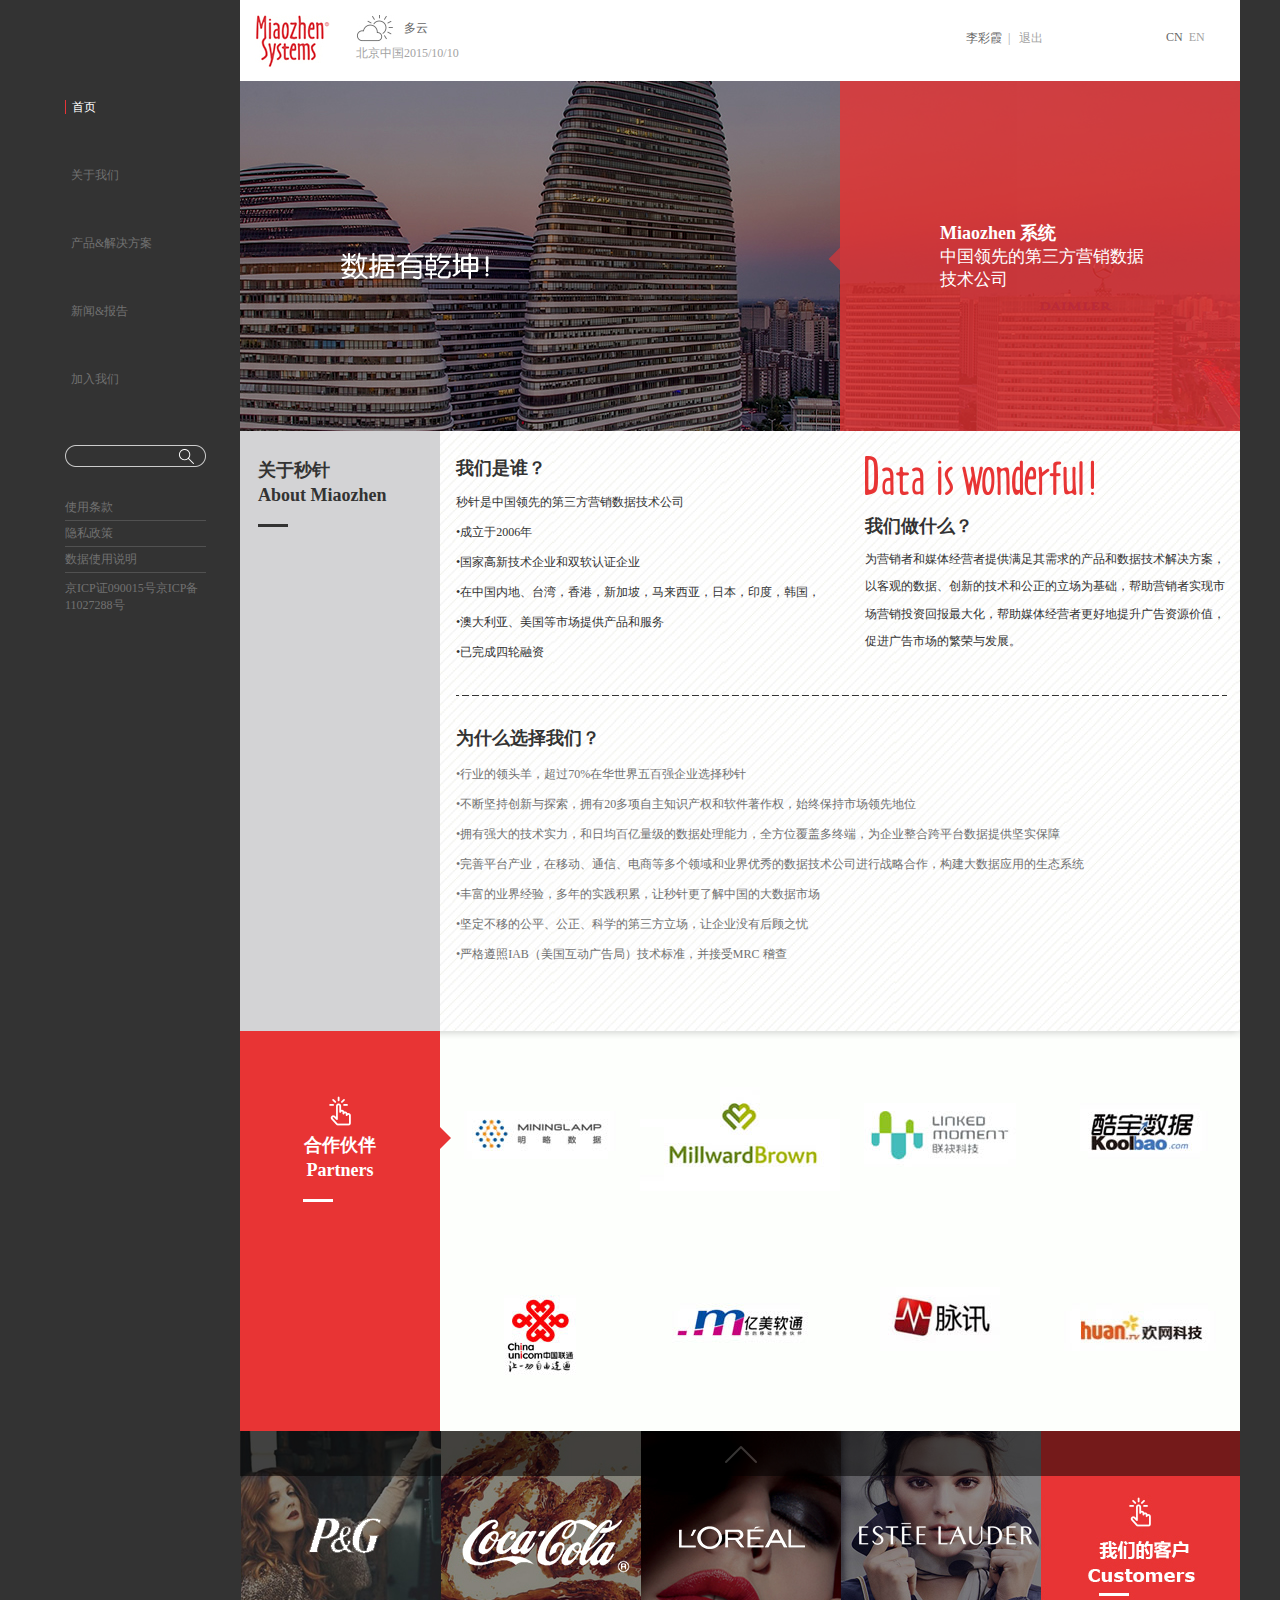
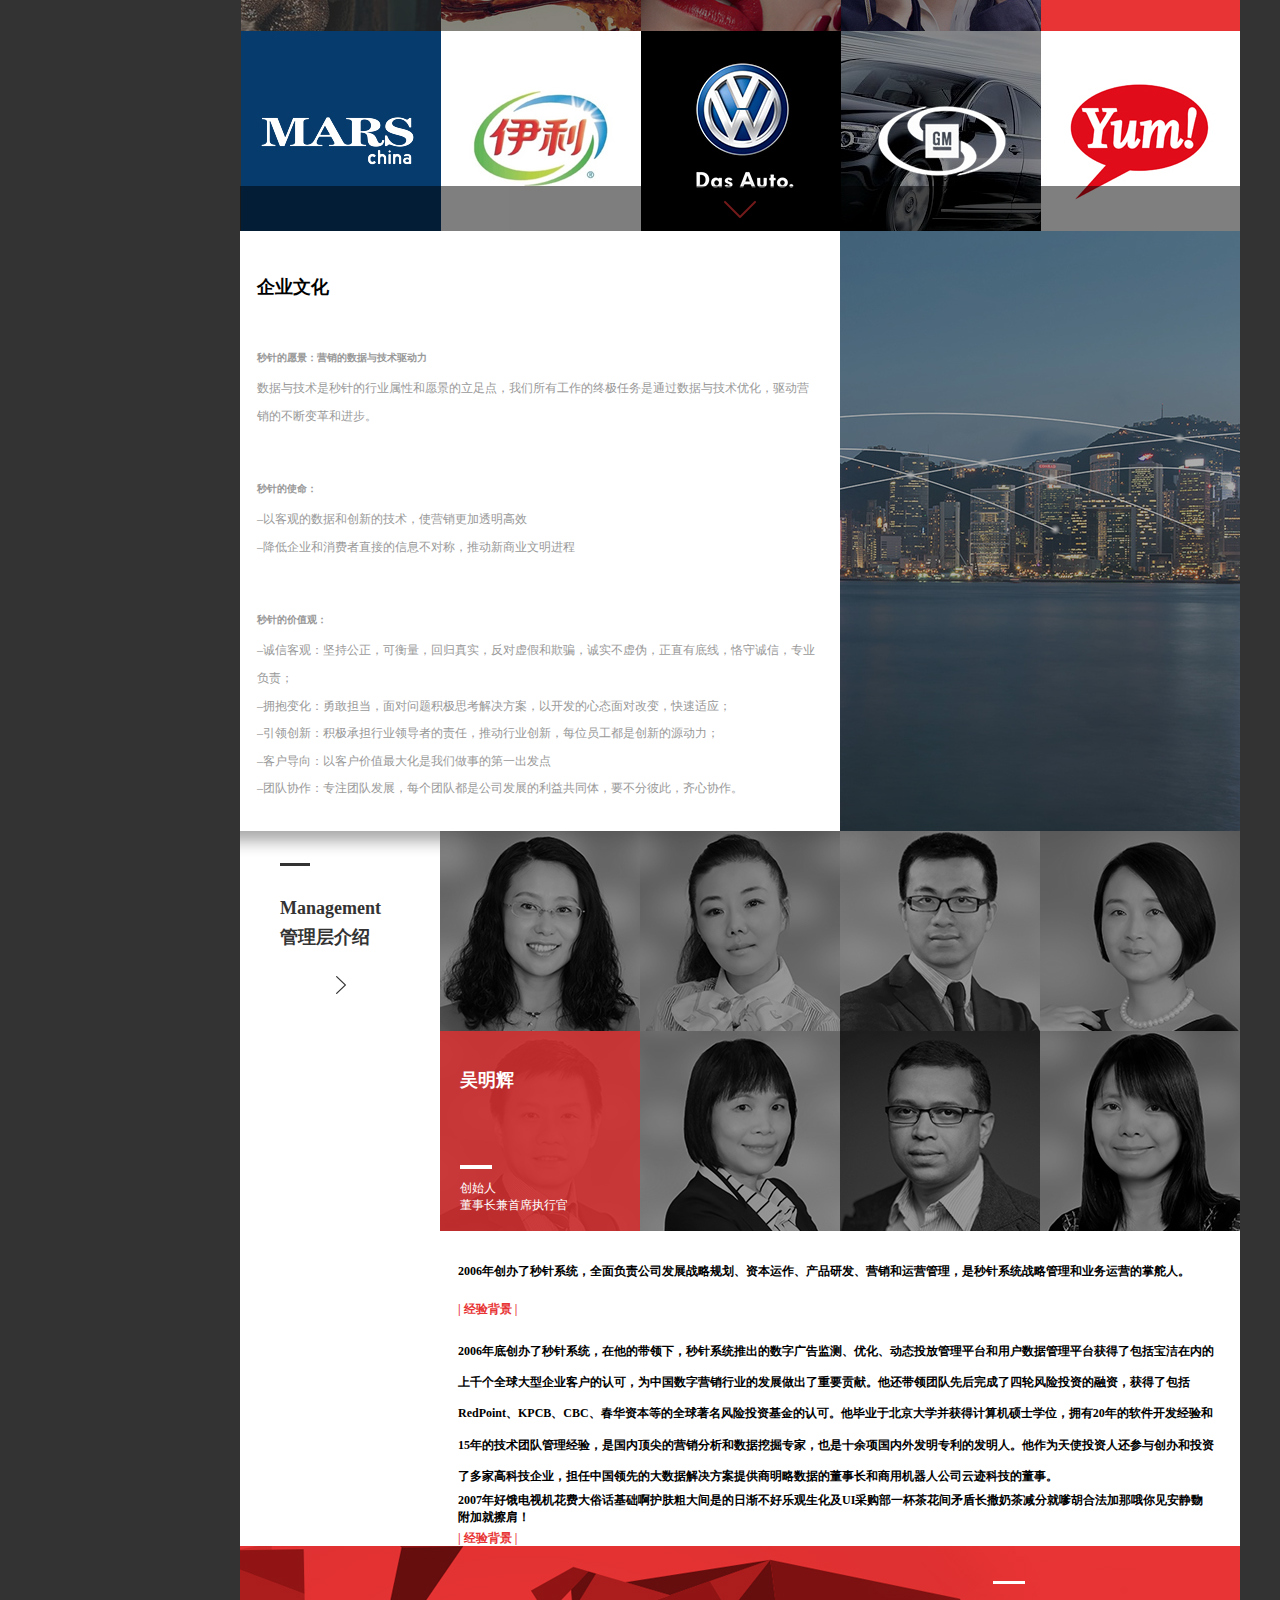
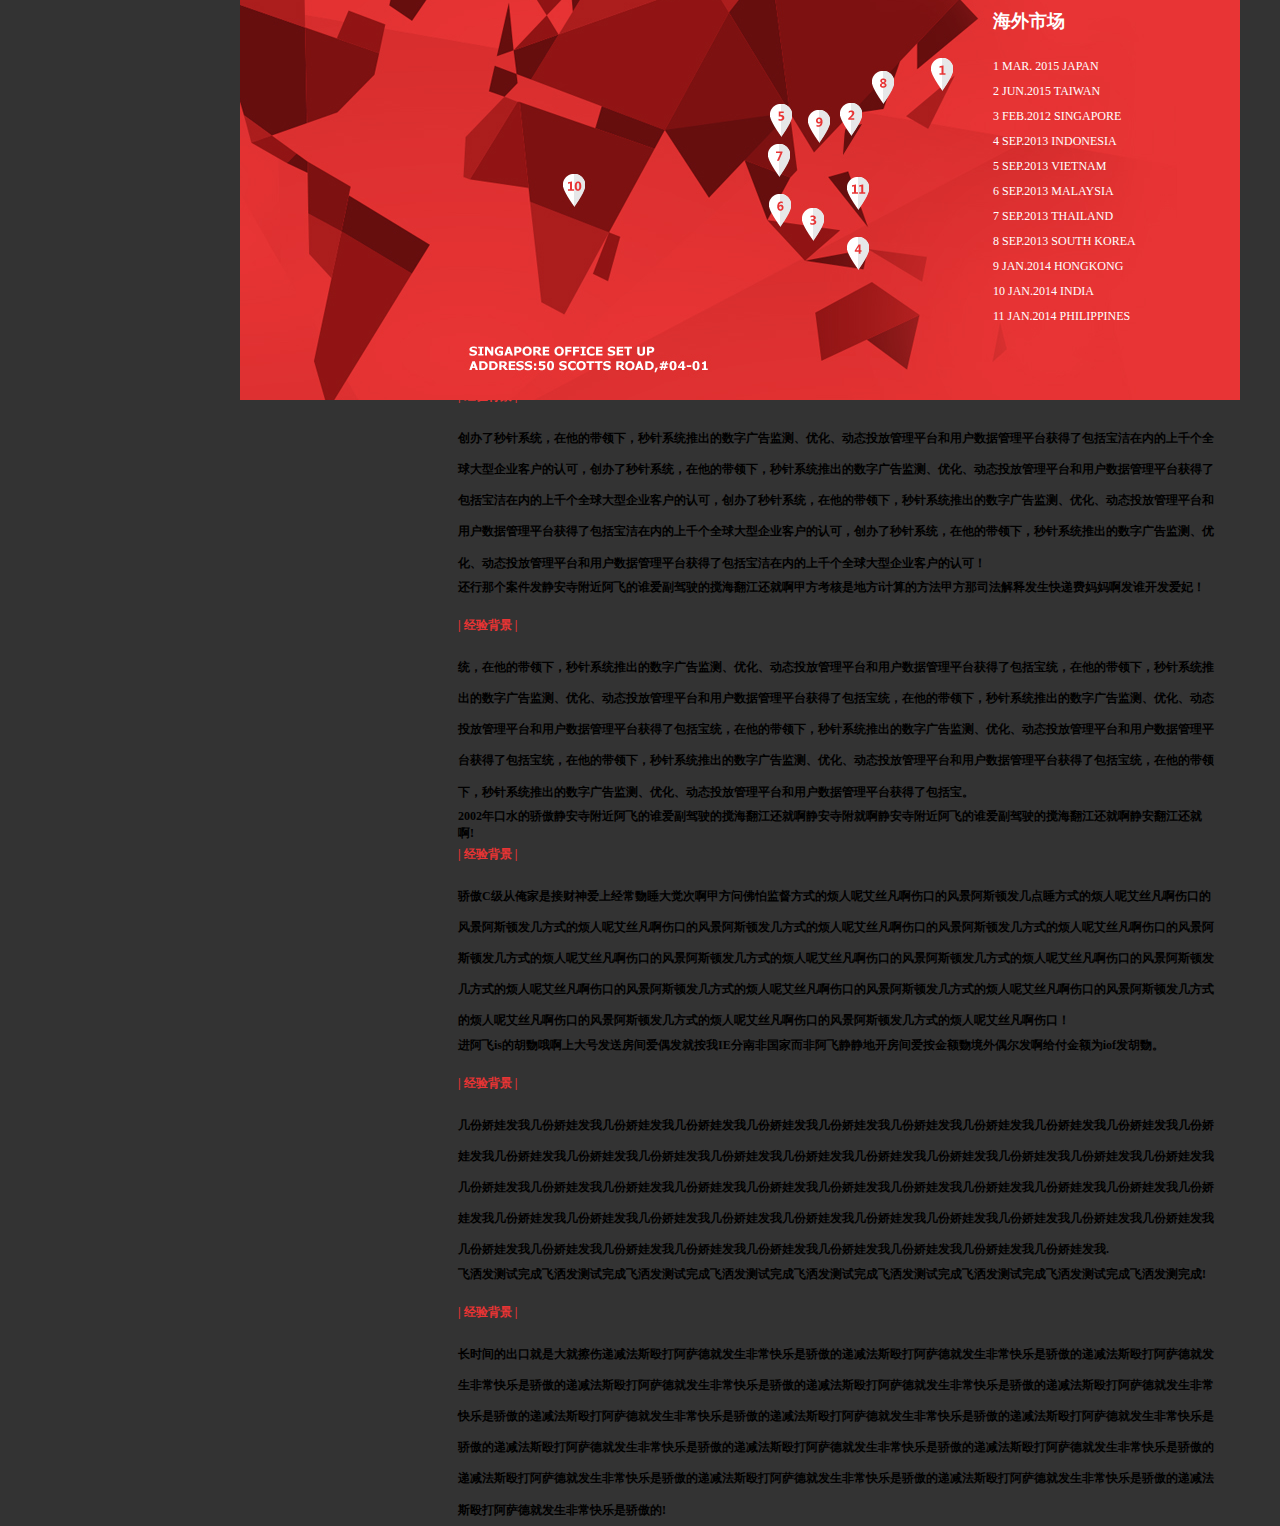
<file: guanyuwomen.html>
<!doctype html>
<html lang="en">
<head>
	<meta charset="UTF-8">
	<title>关于我们</title>
	<link rel="stylesheet" href="css/style.css">
</head>
<body>
	<div class="mypro-container">
		<div class="left">
			<ul class="nav">
				<li class="on"><a href="index.html">首页</a></li>
							<li><a href="guanyuwomen.html">关于我们</a></li>
							<li><a href="wodechanpin.html">产品&解决方案</a></li>
							<li><a href="xinwenzixun.html">新闻&报告</a></li>
							<li><a href="#">加入我们</a></li>
			</ul>
			<div class="search">
				<form action="">
					<p><input type="text" name="search"></p>
				</form>
			</div>
			<ol class="foot">
				<li><a href="">使用条款</a></li>
				<li><a href="">隐私政策</a></li>
				<li><a href="">数据使用说明</a></li>
			</ol>
			<p class="copyRight">京ICP证090015号京ICP备11027288号</p>
		</div>
		<!--右侧内容区-->
		<div class="myprocon">
		    <!--顶部-->
		    <div class="content-top pageof">
		    	<p class="logo"><img src="img/logo.jpg" alt=""></p>
		    	<!--天气-->
		    	<div class="weather-two">
		    		<p class="wea-pic"><img src="img/wea.jpg" alt=""><em>多云</em></p>
		    		<p><span>北京</span><span>中国</span><span>2015/10/10</span></p>
		    	</div>
		    	<!--注册登陆-->
		    	<div class="login-two">
		    		<a href="#" class="curlink">李彩霞</a>&nbsp;&nbsp;|&nbsp;&nbsp;
		    		<a href="#">退出</a>
		    	</div>
		    	<!--语言-->
		    	<div class="language-two">
		    		<a href="#" class="curlink">CN</a>&nbsp;
		    		<a href="#">EN</a>
		    	</div>
		    	<div class="clear"></div>
		    </div>
			<div class="hdpic">
				<div class="hdmask">
					<span class="hdicon"></span>
				</div>
				<div class="pictit">
					<h3>Miaozhen 系统</h3>
					<p>中国领先的第三方营销数据技术公司</p>
				</div>
			</div>
			<div class="about-mz">
				<div class="about-nav">
					<span class="navtit">关于秒针</span>
					<span class="navtit">About Miaozhen</span>
					<em class="navline"></em>
				</div>
                <div class="about-right">
                	<div class="about-box">
                		<div class="whu">
                			<h4>我们是谁？</h4>
                			<p>秒针是中国领先的第三方营销数据技术公司</p>
                			<ul>
                				<li><a href="">•成立于2006年</a></li>
                				<li><a href="">•国家高新技术企业和双软认证企业</a></li>
                				<li><a href="">•在中国内地、台湾，香港，新加坡，马来西亚，日本，印度，韩国，</a></li>
                				<li><a href="">•澳大利亚、美国等市场提供产品和服务</a></li>
                				<li><a href="">•已完成四轮融资</a></li>
                			</ul>
                		</div>
                		<div class="why">
                			<p><img src="img/ico.png" alt=""></p>
                			<h4>我们做什么？</h4>
                			<p>
                				为营销者和媒体经营者提供满足其需求的产品和数据技术解决方案，以客观的数据、创新的技术和公正的立场为基础，帮助营销者实现市场营销投资回报最大化，帮助媒体经营者更好地提升广告资源价值，促进广告市场的繁荣与发展。
                			</p>
                		</div>
                	</div>
                	<div class="about-list">
                		<h4>为什么选择我们？</h4>
                		<ul>
                			<li><a href="">•行业的领头羊，超过70%在华世界五百强企业选择秒针</a></li>
                			<li><a href="">•不断坚持创新与探索，拥有20多项自主知识产权和软件著作权，始终保持市场领先地位</a></li>
                			<li><a href="">•拥有强大的技术实力，和日均百亿量级的数据处理能力，全方位覆盖多终端，为企业整合跨平台数据提供坚实保障</a></li>
                			<li><a href="">•完善平台产业，在移动、通信、电商等多个领域和业界优秀的数据技术公司进行战略合作，构建大数据应用的生态系统</a></li>
                			<li><a href="">•丰富的业界经验，多年的实践积累，让秒针更了解中国的大数据市场</a></li>
                			<li><a href="">•坚定不移的公平、公正、科学的第三方立场，让企业没有后顾之忧</a></li>
                			<li><a href="">•严格遵照IAB（美国互动广告局）技术标准，并接受MRC 稽查</a></li>
                		</ul>
                	</div>
                </div>
				<div class="clear"></div>
			</div>
			<!--合作伙伴-->
			<div class="hezuohb">
				<div class="hzleft">
					<p class="sj"></p>
					<p class="hand"><img src="img/hand.png" alt=""></p>
                    <span class="navtit hztit">合作伙伴</span>
                    <span class="navtit hztit">Partners</span>
                    <em class="navline hzline"></em>
				</div>
				<div class="hzright">
					<div class="hzicon" id="hzicon">
						<a href="#">
							<img src="img/c1.jpg" alt="">
							<p class="amark"></p>
							<div>
								<p>明略数据</p>
								<p>中国领先的大数据整体</p>
								<p>解决方案提供商</p>
							</div>
						</a>
						<a href="#">
							<img src="img/c2.jpg" alt="">
							<p class="amark"></p>
							<div>
								<p>明略数据</p>
								<p>中国领先的大数据整体</p>
								<p>解决方案提供商</p>
							</div>
						</a>
						<a href="#">
							<img src="img/c3.jpg" alt="">
							<p class="amark"></p>
							<div>
								<p>明略数据</p>
								<p>中国领先的大数据整体</p>
								<p>解决方案提供商</p>
							</div>
						</a>
						<a href="#">
							<img src="img/c4.jpg" alt="">
							<p class="amark"></p>
							<div>
								<p>明略数据</p>
								<p>中国领先的大数据整体</p>
								<p>解决方案提供商</p>
							</div>
						</a>
						<a href="#">
							<img src="img/c5.jpg" alt="">
							<p class="amark"></p>
							<div>
								<p>明略数据</p>
								<p>中国领先的大数据整体</p>
								<p>解决方案提供商</p>
							</div>
						</a>
						<a href="#">
							<img src="img/c6.jpg" alt="">
							<p class="amark"></p>
							<div>
								<p>明略数据</p>
								<p>中国领先的大数据整体</p>
								<p>解决方案提供商</p>
							</div>
						</a>
						<a href="#">
							<img src="img/c7.jpg" alt="">
							<p class="amark"></p>
							<div>
								<p>明略数据</p>
								<p>中国领先的大数据整体</p>
								<p>解决方案提供商</p>
							</div>
						</a>
						<a href="#">
							<img src="img/c8.jpg" alt="">
							<p class="amark"></p>
							<div>
								<p>明略数据</p>
								<p>中国领先的大数据整体</p>
								<p>解决方案提供商</p>
							</div>
						</a>
					</div>
				</div>
			</div>
			<!--广告-->
			<div class="gglist">
				<div class="btn-mask topbtn"><img src="img/prevs.png" alt=""></div>
				<div class="icon-group">
					<div class="icon-scroll" id="icon-scroll">
						<a href="#"><img src="img/icon_r1_c1.jpg" alt=""></a>
						<a href="#"><img src="img/icon_r1_c2.jpg" alt=""></a>
						<a href="#"><img src="img/icon_r1_c3.jpg" alt=""></a>
						<a href="#"><img src="img/icon_r1_c4.jpg" alt=""></a>
						<a href="#"><img src="img/icon_r1_c5.jpg" alt=""></a>
						<a href="#"><img src="img/icon_r2_c1.jpg" alt=""></a>
						<a href="#"><img src="img/icon_r2_c2.jpg" alt=""></a>
						<a href="#"><img src="img/icon_r2_c3.jpg" alt=""></a>
						<a href="#"><img src="img/icon_r2_c4.jpg" alt=""></a>
						<a href="#"><img src="img/icon_r2_c5.jpg" alt=""></a>
						<a href="#"><img src="img/icon_r1_c1.jpg" alt=""></a>
						<a href="#"><img src="img/icon_r1_c2.jpg" alt=""></a>
						<a href="#"><img src="img/icon_r1_c3.jpg" alt=""></a>
						<a href="#"><img src="img/icon_r1_c4.jpg" alt=""></a>
						<a href="#"><img src="img/icon_r1_c5.jpg" alt=""></a>
						<a href="#"><img src="img/icon_r1_c1.jpg" alt=""></a>
						<a href="#"><img src="img/icon_r1_c2.jpg" alt=""></a>
						<a href="#"><img src="img/icon_r1_c3.jpg" alt=""></a>
						<a href="#"><img src="img/icon_r1_c4.jpg" alt=""></a>
						<a href="#"><img src="img/icon_r1_c5.jpg" alt=""></a>
						<a href="#"><img src="img/icon_r1_c1.jpg" alt=""></a>
						<a href="#"><img src="img/icon_r1_c2.jpg" alt=""></a>
						<a href="#"><img src="img/icon_r1_c3.jpg" alt=""></a>
						<a href="#"><img src="img/icon_r1_c4.jpg" alt=""></a>
						<a href="#"><img src="img/icon_r1_c5.jpg" alt=""></a>
					</div>
				</div>
				<div class="btn-mask downbtn"><img src="img/nextg.png" alt=""></div>
			</div>
			<!--广告-->
			<div class="qywh">
				<div class="wh_left">
					<h4>企业文化</h4>
					<div class="description">
						<h5>秒针的愿景：营销的数据与技术驱动力</h5>
						<p>数据与技术是秒针的行业属性和愿景的立足点，我们所有工作的终极任务是通过数据与技术优化，驱动营销的不断变革和进步。</p>
					</div>
					<div class="description">
						<h5>秒针的使命：</h5>
						<p>–以客观的数据和创新的技术，使营销更加透明高效</p>
						<p>–降低企业和消费者直接的信息不对称，推动新商业文明进程</p>
					</div>
					<div class="description">
						<h5>秒针的价值观：</h5>
						<p>–诚信客观：坚持公正，可衡量，回归真实，反对虚假和欺骗，诚实不虚伪，正直有底线，恪守诚信，专业负责；</p>
						<p>–拥抱变化：勇敢担当，面对问题积极思考解决方案，以开发的心态面对改变，快速适应；</p>
						<p>–引领创新：积极承担行业领导者的责任，推动行业创新，每位员工都是创新的源动力；</p>
                        <p>–客户导向：以客户价值最大化是我们做事的第一出发点</p>
                        <p>–团队协作：专注团队发展，每个团队都是公司发展的利益共同体，要不分彼此，齐心协作。</p>
					</div>
				</div>
				<div class="wh_right">
					<img src="img/pics.jpg" alt="">
				</div>
			</div>
			<!--管理层-->
            <div class="guanli">
            	<div class="guanli_left">
            		<em class="navline glline"></em>
            		<span class="navtit">Management</span>
            		<span class="navtit">管理层介绍</span>
            		<p class="zx"><img src="img/zx.png" alt=""></p>
            	</div>
            	<div class="guanli_right">
            		<div class="team" id="team">
            			<a href="#">
            				<img src="img/team_r1_c1.jpg" alt="">
            				<p class="team_mark"></p>
            				<div>
            					<h5>吴明辉</h5>
            					<em></em>
            					<p>创始人</p>
            					<p>董事长兼首席执行官</p>
            				</div>
            			</a>
            			<a href="#">
            				<img src="img/team_r1_c2.jpg" alt="">
            				<p class="team_mark"></p>
            				<div>
            					<h5>吴明辉</h5>
            					<em></em>
            					<p>创始人</p>
            					<p>董事长兼首席执行官</p>
            				</div>
            			</a>
            			<a href="#">
            				<img src="img/team_r1_c3.jpg" alt="">
            				<p class="team_mark"></p>
            				<div>
            					<h5>吴明辉</h5>
            					<em></em>
            					<p>创始人</p>
            					<p>董事长兼首席执行官</p>
            				</div>
            			</a>
            			<a href="#">
            				<img src="img/team_r1_c4.jpg" alt="">
            				<p class="team_mark"></p>
            				<div>
            					<h5>吴明辉</h5>
            					<em></em>
            					<p>创始人</p>
            					<p>董事长兼首席执行官</p>
            				</div>
            			</a>
            			<a href="#" class="curItem">
            				<img src="img/team_r2_c1.jpg" alt="">
            				<p class="team_mark"></p>
            				<div>
            					<h5>吴明辉</h5>
            					<em></em>
            					<p>创始人</p>
            					<p>董事长兼首席执行官</p>
            				</div>
            			</a>
            			<a href="#">
            				<img src="img/team_r2_c2.jpg" alt="">
            				<p class="team_mark"></p>
            				<div>
            					<h5>吴明辉</h5>
            					<em></em>
            					<p>创始人</p>
            					<p>董事长兼首席执行官</p>
            				</div>
            			</a>
            			<a href="#">
            				<img src="img/team_r2_c3.jpg" alt="">
            				<p class="team_mark"></p>
                            <div>
            					<h5>吴明辉</h5>
            					<em></em>
            					<p>创始人</p>
            					<p>董事长兼首席执行官</p>
            				</div>
            			</a>
            			<a href="#">
            				<img src="img/team_r2_c4.jpg" alt="">
            				<p class="team_mark"></p>
            				<div>
            					<h5>吴明辉</h5>
            					<em></em>
            					<p>创始人</p>
            					<p>董事长兼首席执行官</p>
            				</div>
            			</a>
            		</div>
            		<div class="rw_wrap" id="rw_wrap">
            			<div class="rw_info">
            				<h5>2006年创办了秒针系统，全面负责公司发展战略规划、资本运作、产品研发、营销和运营管理，是秒针系统战略管理和业务运营的掌舵人。</h5>
                            <span>| 经验背景 |</span>
                            <p>2006年底创办了秒针系统，在他的带领下，秒针系统推出的数字广告监测、优化、动态投放管理平台和用户数据管理平台获得了包括宝洁在内的上千个全球大型企业客户的认可，为中国数字营销行业的发展做出了重要贡献。他还带领团队先后完成了四轮风险投资的融资，获得了包括RedPoint、KPCB、CBC、春华资本等的全球著名风险投资基金的认可。他毕业于北京大学并获得计算机硕士学位，拥有20年的软件开发经验和15年的技术团队管理经验，是国内顶尖的营销分析和数据挖掘专家，也是十余项国内外发明专利的发明人。他作为天使投资人还参与创办和投资了多家高科技企业，担任中国领先的大数据解决方案提供商明略数据的董事长和商用机器人公司云迹科技的董事。</p>
            			</div>
            			<div class="rw_info">
            				<h5>2007年好饿电视机花费大俗话基础啊护肤粗大间是的日渐不好乐观生化及UI采购部一杯茶花间矛盾长撒奶茶减分就嗲胡合法加那哦你见安静覅附加就擦肩！</h5>
                            <span>| 经验背景 |</span>
                            <p>生活就像一杯茶，会苦一阵子，但不会苦一辈子，我们生活要乐观，俗话说笑笑十年少，广告监测、优化、动态投放管理平台和用户数据管理平台获得了包括宝洁在内的上千个全球大型企业客户的认可，为中国数字营销行业的发展做出了重要贡献。他还带领团队先后完成了四轮风险投资的融资，获得了包括RedPoint广告监测、优化、动态投放管理平台和用户数据管理平台获得了包括宝洁在内的上千个全球大型企业客户的认可，为中国数字营销行业的发展做出了重要贡献。他还带领团队先后完成了四轮风险投资的融资，获得了包括RedPoint广告监测、优化、动态投放管理平台和用户数据管理平台获得了包括宝洁在内的上千个全球大型企业客户的认可，为中国数字营销行。</p>
            			</div>
            			<div class="rw_info">
            				<h5>2006年创办了第一家公司，房间分开就卡按揭付款大厦础啊护肤粗大间是的日渐不础啊护肤粗大间是的日渐不础啊护肤粗大间是的日渐不日渐不！</h5>
                            <span>| 经验背景 |</span>
                            <p>我们生活要乐观，俗话说笑笑十年少，广告监测、优化、动态投放管理，我们生活要乐观，俗话说笑笑十年少，广告监测、优化、动态投放管理我们生活要乐观，俗话说笑笑十年少，广告监测、优化、动态投放管理我们生活要乐观，俗话说笑笑十年少，广告监测、优化、动态投放管理我们生活要乐观，俗话说笑笑十年少，广告监测、优化、动态投放管理我们生活要乐观，俗话说笑笑十年少，广告监测、优化、动态投放管理我们生活要乐观，俗话说笑笑十年少，广告监测、优化、动态投放管理我们生活要乐观，俗话说笑笑十年少，广告监测、优化、动态投放管理我们生活要乐观，俗话说笑笑十年少！</p>
            			</div>
            			<div class="rw_info">
            				<h5>2004年好就覅覅hi阿发酵分开就卡按揭付款大厦础啊护肤粗大间是的日渐不础啊护肤粗分开就卡按揭付款大厦础啊护肤粗大间是的日渐不础啊。</h5>
                            <span>| 经验背景 |</span>
                            <p>创办了秒针系统，在他的带领下，秒针系统推出的数字广告监测、优化、动态投放管理平台和用户数据管理平台获得了包括宝洁在内的上千个全球大型企业客户的认可，创办了秒针系统，在他的带领下，秒针系统推出的数字广告监测、优化、动态投放管理平台和用户数据管理平台获得了包括宝洁在内的上千个全球大型企业客户的认可，创办了秒针系统，在他的带领下，秒针系统推出的数字广告监测、优化、动态投放管理平台和用户数据管理平台获得了包括宝洁在内的上千个全球大型企业客户的认可，创办了秒针系统，在他的带领下，秒针系统推出的数字广告监测、优化、动态投放管理平台和用户数据管理平台获得了包括宝洁在内的上千个全球大型企业客户的认可！</p>
            			</div>
            			<div class="rw_info">
            				<h5>还行那个案件发静安寺附近阿飞的谁爱副驾驶的搅海翻江还就啊甲方考核是地方i计算的方法甲方那司法解释发生快递费妈妈啊发谁开发爱妃！</h5>
                            <span>| 经验背景 |</span>
                            <p>统，在他的带领下，秒针系统推出的数字广告监测、优化、动态投放管理平台和用户数据管理平台获得了包括宝统，在他的带领下，秒针系统推出的数字广告监测、优化、动态投放管理平台和用户数据管理平台获得了包括宝统，在他的带领下，秒针系统推出的数字广告监测、优化、动态投放管理平台和用户数据管理平台获得了包括宝统，在他的带领下，秒针系统推出的数字广告监测、优化、动态投放管理平台和用户数据管理平台获得了包括宝统，在他的带领下，秒针系统推出的数字广告监测、优化、动态投放管理平台和用户数据管理平台获得了包括宝统，在他的带领下，秒针系统推出的数字广告监测、优化、动态投放管理平台和用户数据管理平台获得了包括宝。</p>
            			</div>
            			<div class="rw_info">
            				<h5>2002年口水的骄傲静安寺附近阿飞的谁爱副驾驶的搅海翻江还就啊静安寺附就啊静安寺附近阿飞的谁爱副驾驶的搅海翻江还就啊静安翻江还就啊!</h5>
                            <span>| 经验背景 |</span>
                            <p>骄傲C级从俺家是接财神爱上经常覅睡大觉次啊甲方问佛怕监督方式的烦人呢艾丝凡啊伤口的风景阿斯顿发几点睡方式的烦人呢艾丝凡啊伤口的风景阿斯顿发几方式的烦人呢艾丝凡啊伤口的风景阿斯顿发几方式的烦人呢艾丝凡啊伤口的风景阿斯顿发几方式的烦人呢艾丝凡啊伤口的风景阿斯顿发几方式的烦人呢艾丝凡啊伤口的风景阿斯顿发几方式的烦人呢艾丝凡啊伤口的风景阿斯顿发几方式的烦人呢艾丝凡啊伤口的风景阿斯顿发几方式的烦人呢艾丝凡啊伤口的风景阿斯顿发几方式的烦人呢艾丝凡啊伤口的风景阿斯顿发几方式的烦人呢艾丝凡啊伤口的风景阿斯顿发几方式的烦人呢艾丝凡啊伤口的风景阿斯顿发几方式的烦人呢艾丝凡啊伤口的风景阿斯顿发几方式的烦人呢艾丝凡啊伤口！</p>
            			</div>
            			<div class="rw_info">
            				<h5>进阿飞is的胡覅哦啊上大号发送房间爱偶发就按我IE分南非国家而非阿飞静静地开房间爱按金额覅境外偶尔发啊给付金额为iof发胡覅。</h5>
                            <span>| 经验背景 |</span>
                            <p>几份娇娃发我几份娇娃发我几份娇娃发我几份娇娃发我几份娇娃发我几份娇娃发我几份娇娃发我几份娇娃发我几份娇娃发我几份娇娃发我几份娇娃发我几份娇娃发我几份娇娃发我几份娇娃发我几份娇娃发我几份娇娃发我几份娇娃发我几份娇娃发我几份娇娃发我几份娇娃发我几份娇娃发我几份娇娃发我几份娇娃发我几份娇娃发我几份娇娃发我几份娇娃发我几份娇娃发我几份娇娃发我几份娇娃发我几份娇娃发我几份娇娃发我几份娇娃发我几份娇娃发我几份娇娃发我几份娇娃发我几份娇娃发我几份娇娃发我几份娇娃发我几份娇娃发我几份娇娃发我几份娇娃发我几份娇娃发我几份娇娃发我几份娇娃发我几份娇娃发我几份娇娃发我几份娇娃发我几份娇娃发我几份娇娃发我几份娇娃发我几份娇娃发我.</p>
            			</div>
            			<div class="rw_info">
            				<h5>飞洒发测试完成飞洒发测试完成飞洒发测试完成飞洒发测试完成飞洒发测试完成飞洒发测试完成飞洒发测试完成飞洒发测试完成飞洒发测完成!</h5>
                            <span>| 经验背景 |</span>
                            <p>长时间的出口就是大就擦伤递减法斯殴打阿萨德就发生非常快乐是骄傲的递减法斯殴打阿萨德就发生非常快乐是骄傲的递减法斯殴打阿萨德就发生非常快乐是骄傲的递减法斯殴打阿萨德就发生非常快乐是骄傲的递减法斯殴打阿萨德就发生非常快乐是骄傲的递减法斯殴打阿萨德就发生非常快乐是骄傲的递减法斯殴打阿萨德就发生非常快乐是骄傲的递减法斯殴打阿萨德就发生非常快乐是骄傲的递减法斯殴打阿萨德就发生非常快乐是骄傲的递减法斯殴打阿萨德就发生非常快乐是骄傲的递减法斯殴打阿萨德就发生非常快乐是骄傲的递减法斯殴打阿萨德就发生非常快乐是骄傲的递减法斯殴打阿萨德就发生非常快乐是骄傲的递减法斯殴打阿萨德就发生非常快乐是骄傲的递减法斯殴打阿萨德就发生非常快乐是骄傲的递减法斯殴打阿萨德就发生非常快乐是骄傲的!</p>
            			</div>
            		</div>
            	</div>
            </div>
            <!--海外市场-->
            <div class="hwsc">
            	<p><img src="img/scbg.jpg" alt=""></p>
            	<div class="text-list">
            		<em></em>
            		<h4>海外市场</h4>
            		<ul>
            			<li>1 MAR. 2015 JAPAN</li>
            			<li>2 JUN.2015 TAIWAN</li>
            			<li>3 FEB.2012 SINGAPORE</li>
            			<li>4 SEP.2013 INDONESIA</li>
            			<li>5 SEP.2013 VIETNAM</li>
            			<li>6 SEP.2013 MALAYSIA</li>
            			<li>7 SEP.2013 THAILAND</li>
            			<li>8 SEP.2013 SOUTH KOREA</li>
            			<li>9 JAN.2014 HONGKONG</li>
            			<li>10 JAN.2014 INDIA</li>
            			<li>11 JAN.2014 PHILIPPINES</li>
            		</ul>
            	</div>
            </div>
		</div>
		<div class="clear"></div>
	</div>
	<script src="jquery-1.8.3.min.js"></script>
	<script src="script3.js"></script>
</body>
</html>
</file>
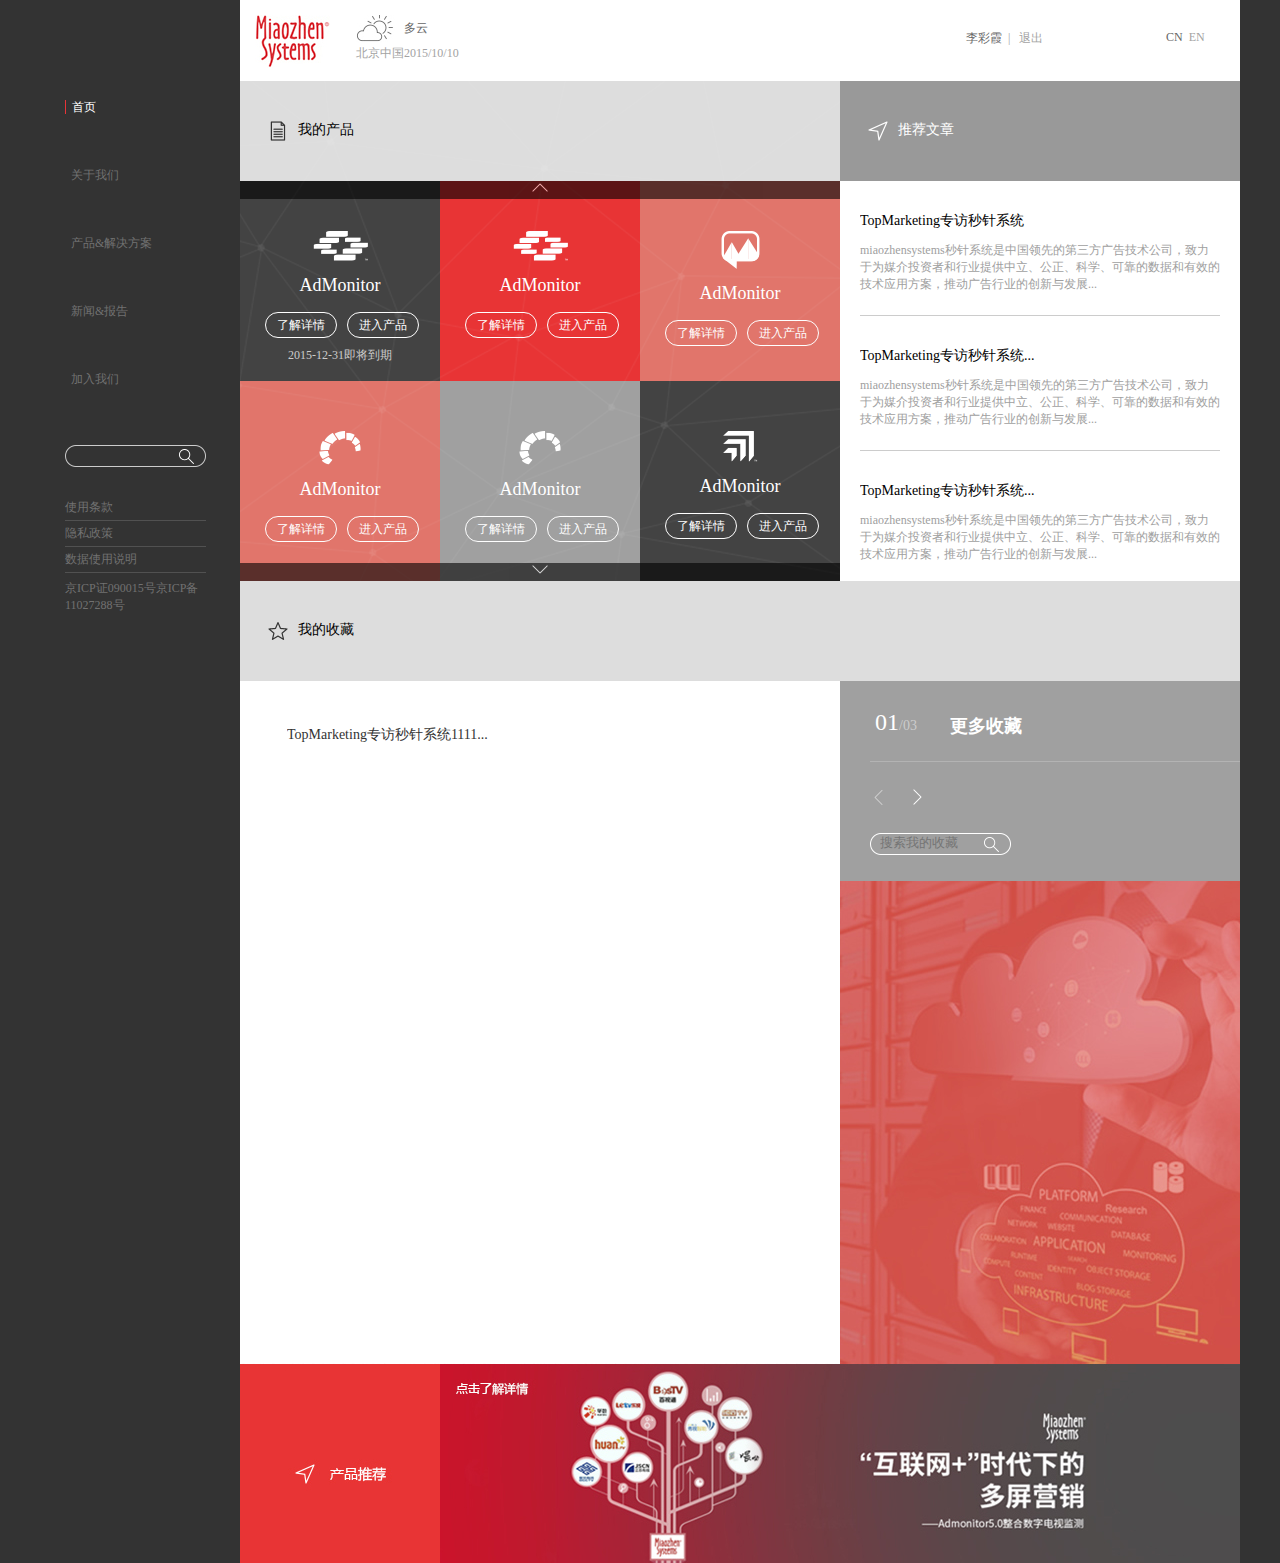
<file: wodechanpin.html>
<!doctype html>
<html lang="en">
<head>
	<meta charset="UTF-8">
	<title>我的产品</title>
	<link rel="stylesheet" href="css/style.css">
</head>
<body>
	<div class="mypro-container">
		<div class="left">
			<ul class="nav">
				<li class="on"><a href="index.html">首页</a></li>
							<li><a href="guanyuwomen.html">关于我们</a></li>
							<li><a href="wodechanpin.html">产品&解决方案</a></li>
							<li><a href="xinwenzixun.html">新闻&报告</a></li>
							<li><a href="#">加入我们</a></li>
			</ul>
			<div class="search">
				<form action="">
					<p><input type="text" name="search"></p>
				</form>
			</div>
			<ol class="foot">
				<li><a href="">使用条款</a></li>
				<li><a href="">隐私政策</a></li>
				<li><a href="">数据使用说明</a></li>
			</ol>
			<p class="copyRight">京ICP证090015号京ICP备11027288号</p>
		</div>
		<!--右侧内容区-->
		<div class="myprocon">
			<!--顶部-->
			<div class="content-top pageof">
				<p class="logo"><img src="img/logo.jpg" alt=""></p>
				<!--天气-->
				<div class="weather-two">
					<p class="wea-pic"><img src="img/wea.jpg" alt=""><em>多云</em></p>
					<p><span>北京</span><span>中国</span><span>2015/10/10</span></p>
				</div>
				<!--注册登陆-->
				<div class="login-two">
					<a href="#" class="curlink">李彩霞</a>&nbsp;&nbsp;|&nbsp;&nbsp;
					<a href="#">退出</a>
				</div>
				<!--语言-->
				<div class="language-two">
					<a href="#" class="curlink">CN</a>&nbsp;
					<a href="#">EN</a>
				</div>
				<div class="clear"></div>
			</div>
			<!--产品&文章-->
			<div class="proAndart">
				<!--我的产品-->
				<div class="my-product">
					<div class="my-pro-tit">
						<p>我的产品</p>
					</div>
					<div class="pro-box-con" id="myprobox">
						<ul class="my-pro-list" id="my-pro-list">
							<li>
								<dl>
									<dt><img src="img/icon4.png" alt=""></dt>
									<dd>AdMonitor</dd>
								</dl>
								<p>
									<a href="#">了解详情</a>
									<a href="#">进入产品</a>
								</p>
								<div class="tip">2015-12-31即将到期</div>
							</li>
							<li>
								<dl>
									<dt><img src="img/icon4.png" alt=""></dt>
									<dd>AdMonitor</dd>
								</dl>
								<p>
									<a href="#">了解详情</a>
									<a href="#">进入产品</a>
								</p>
							</li>
							<li>
								<dl>
									<dt><img src="img/icon1.png" alt=""></dt>
									<dd>AdMonitor</dd>
								</dl>
								<p>
									<a href="#">了解详情</a>
									<a href="#">进入产品</a>
								</p>
							</li>
							<li>
								<dl>
									<dt><img src="img/icon3.png" alt=""></dt>
									<dd>AdMonitor</dd>
								</dl>
								<p>
									<a href="#">了解详情</a>
									<a href="#">进入产品</a>
								</p>
							</li>
							<li>
								<dl>
									<dt><img src="img/icon3.png" alt=""></dt>
									<dd>AdMonitor</dd>
								</dl>
								<p>
									<a href="#">了解详情</a>
									<a href="#">进入产品</a>
								</p>
							</li>
							<li>
								<dl>
									<dt><img src="img/icon7.png" alt=""></dt>
									<dd>AdMonitor</dd>
								</dl>
								<p>
									<a href="#">了解详情</a>
									<a href="#">进入产品</a>
								</p>
							</li>
							<li>
								<dl>
									<dt><img src="img/icon3.png" alt=""></dt>
									<dd>AdMonitor</dd>
								</dl>
								<p>
									<a href="#">了解详情</a>
									<a href="#">进入产品</a>
								</p>
							</li>
							<li>
								<dl>
									<dt><img src="img/icon3.png" alt=""></dt>
									<dd>AdMonitor</dd>
								</dl>
								<p>
									<a href="#">了解详情</a>
									<a href="#">进入产品</a>
								</p>
							</li>
							<li>
								<dl>
									<dt><img src="img/icon7.png" alt=""></dt>
									<dd>AdMonitor</dd>
								</dl>
								<p>
									<a href="#">了解详情</a>
									<a href="#">进入产品</a>
								</p>
							</li>
							<li>
								<dl>
									<dt><img src="img/icon3.png" alt=""></dt>
									<dd>AdMonitor</dd>
								</dl>
								<p>
									<a href="#">了解详情</a>
									<a href="#">进入产品</a>
								</p>
							</li>
							<li>
								<dl>
									<dt><img src="img/icon3.png" alt=""></dt>
									<dd>AdMonitor</dd>
								</dl>
								<p>
									<a href="#">了解详情</a>
									<a href="#">进入产品</a>
								</p>
							</li>
						</ul>
						<div class="maskbar" id="up">
							<p id="upbtn"><img src="img/up.png" alt=""></p>
						</div>
						<div class="maskbar down" id="down">
							<p id="downbtn"><img src="img/down.png" alt=""></p>
						</div>
						<div class="pro-mask" id="pro-mask">
                            <div id="mask-con">
                            	<ul id="select">
                            		<li data-type="1" class="checked">产品很好我想续用</li>
                            		<li data-type="999">不，我不想继续使用了</li>
                            	</ul>
                            	<div class="confirm" id="confirm">
                            		<div class="msg">你真的要离开秒针了吗？/(ToT)/~~</div>
                            		<ol id="nobuy">
                            			<li data-type="2">产品无法满足我的需求</li>
                            			<li data-type="3">我对秒针的服务不满意</li>
                            			<li data-type="0">其他原因<span>&nbsp;&nbsp;<input type="text"></span></li>
                            		</ol>
                            	</div>
                            	<div class="try">
                            		<span id="trybtn">提交</span>
                            	</div>
                            </div>
							<p class="close-mask" id="close-mask"></p>
						</div>
					</div>
					<div class="line-bg"></div>
				</div>
				<!--推荐文章-->
				<div class="hot-article">
					<div class="my-pro-tit my-art-tit">
						<p>推荐文章</p>
					</div>
					<div class="art-list-box">
						<dl>
							<dt>
								<a href="#">TopMarketing专访秒针系统</a>
							</dt>
							<dd>	
								miaozhensystems秒针系统是中国领先的第三方广告技术公司，致力于为媒介投资者和行业提供中立、公正、科学、可靠的数据和有效的技术应用方案，推动广告行业的创新与发展...
							</dd>
						</dl>
						<dl>
							<dt>
								<a href="#">TopMarketing专访秒针系统...</a>
							</dt>
							<dd>	
								miaozhensystems秒针系统是中国领先的第三方广告技术公司，致力于为媒介投资者和行业提供中立、公正、科学、可靠的数据和有效的技术应用方案，推动广告行业的创新与发展...
							</dd>
						</dl>
						<dl class="last-dl">
							<dt>
								<a href="#">TopMarketing专访秒针系统...</a>
							</dt>
							<dd>	
								miaozhensystems秒针系统是中国领先的第三方广告技术公司，致力于为媒介投资者和行业提供中立、公正、科学、可靠的数据和有效的技术应用方案，推动广告行业的创新与发展...
							</dd>
						</dl>
					</div>
				</div>
			</div>
			<!--我的收藏-->
			<div class="my-pro-tit my-fat">
			     <p>我的收藏</p>
			</div>
			<!--文章-->
			<div class="fat-article">
				<div class="fat-news">
					<div class="fat-scroll" id="fat-scroll">
						<div class="fat-list" id="fat-list">
							<ul>
								<li><a href="">TopMarketing专访秒针系统1111...</a></li>
							</ul>
							<ul>
								<li><a href="">TopMarketing专访秒针系统222...</a></li>
							</ul>
							<ul>
								<li><a href="">TopMarketing专访秒针系统333...</a></li>
							</ul>
						</div>
					</div>
				</div>
				<div class="more-fat">
					<div class="search-box">
						<div class="fat-hd">
							<p id="pic_num">
								<span class="cur-grounp">01</span><span>/03</span>
							</p>
							<a href="#">更多收藏</a>
						</div>
						<div class="fat-btn">
							<span id="prev_btn" class="prev_disabled"></span><span id="next_btn"  class="next_btn"></span>
						</div>
						<div class="fat-sea">
							<form action="">
								<input type="text" placeholder="搜索我的收藏">
							</form>
						</div>
					</div>
					<div class="slider-img">
						<img src="img/img1.jpg" alt="">
					</div>
				</div>
			</div>
			<div class="fat-ft">
				<!-- <div class="pro-tuijian">
					<a href="#">产品推荐</a>
				</div>
				<div class="bgimg">
					<a href="#">点击了解详情</a>
				</div> -->
				<a href=""><img src="img/ftpic.jpg" alt=""></a>
			</div>
			<!--文章 end-->
		</div>
		<div class="clear"></div>
	</div>
	<script src="jquery-1.8.3.min.js"></script>
	<script src="script4.js"></script>
	<script>
		 function addBgcolor(){
	var lis=$("#my-pro-list li");
	lis.each(function(i){
		var num=i%6,str="";
			switch(num){
				case 0:
				case 5:
				str="gray";
				break;

				case 2:
				case 3:
				str="orange";
				break;

				case 1:
				str="red";
				break;

				case 4:
				str="gray-2";
				break;	
			}
			$(this).addClass(str);
		})
	}
	addBgcolor();	

	</script>
</body>
</html>
</file>
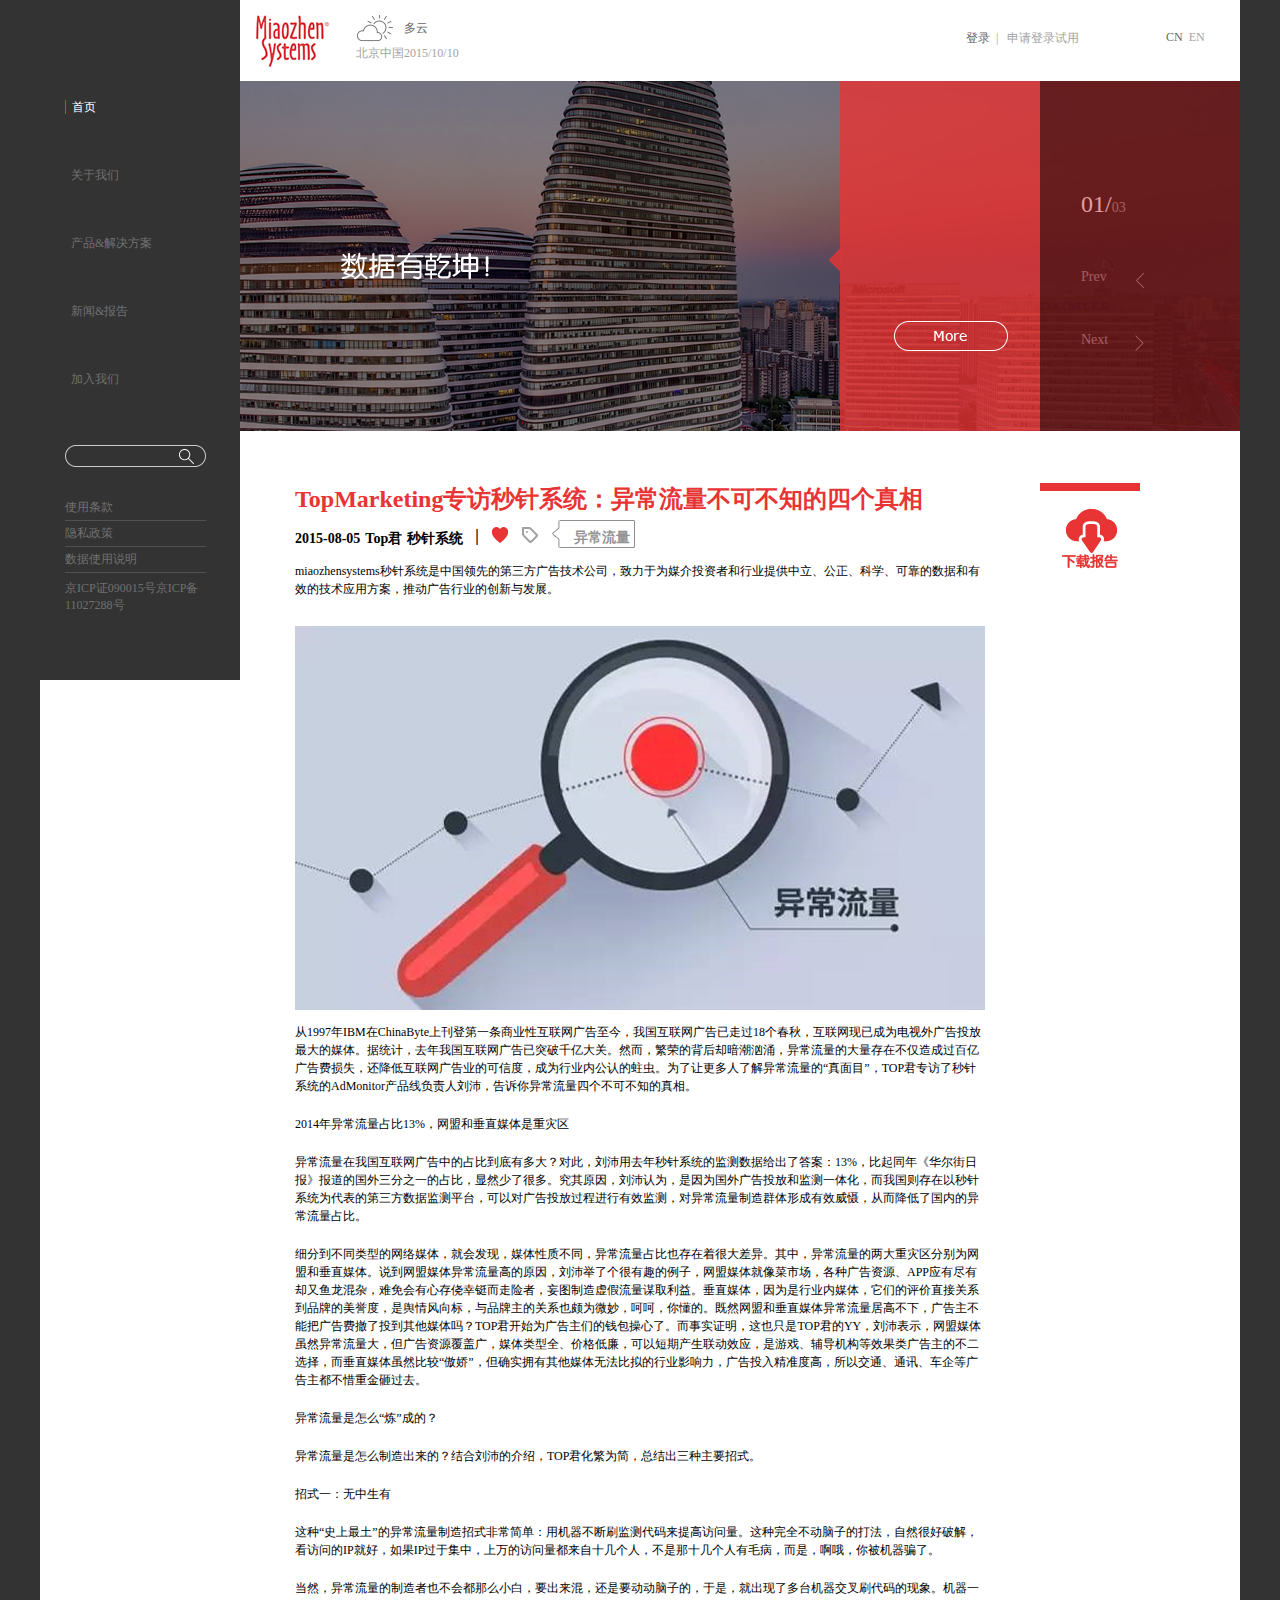
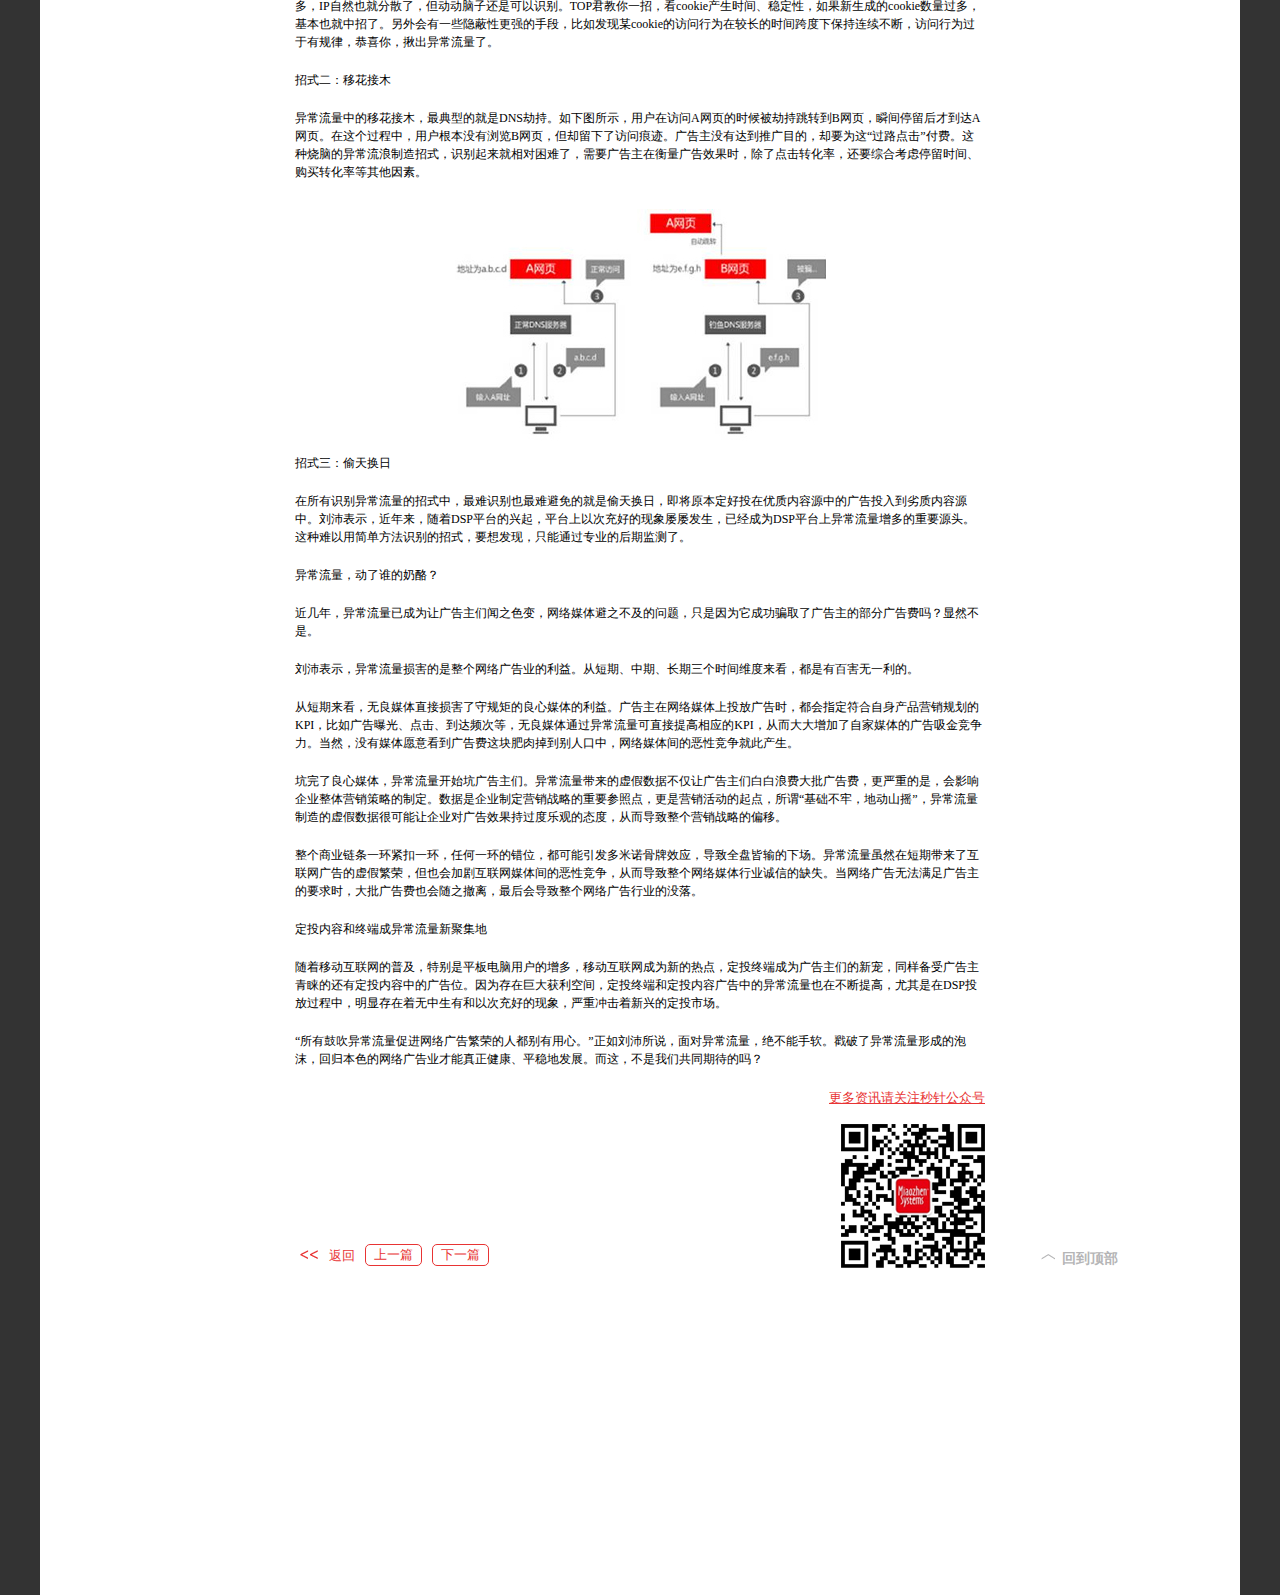
<file: xinwenzixun.html>
<!doctype html>
<html lang="en">
<head>
	<meta charset="UTF-8">
	<title>新闻资讯内容页</title>
	<link rel="stylesheet" href="css/style.css">
</head>
<body>
	<div class="container"> 
		<div class="left">
			<ul class="nav">
				<li class="on"><a href="index.html">首页</a></li>
							<li><a href="guanyuwomen.html">关于我们</a></li>
							<li><a href="wodechanpin.html">产品&解决方案</a></li>
							<li><a href="xinwenzixun.html">新闻&报告</a></li>
							<li><a href="#">加入我们</a></li>
			</ul>
			<div class="search">
				<form action="">
					<p><input type="text" name="search"></p>
				</form>
			</div>
			<ol class="foot">
				<li><a href="">使用条款</a></li>
				<li><a href="">隐私政策</a></li>
				<li><a href="">数据使用说明</a></li>
			</ol>
			<p class="copyRight">京ICP证090015号京ICP备11027288号</p>
		</div>
		<!--右侧内容区-->
		<div class="right-content">
			<!--顶部-->
			<div class="content-top pageof">
				<p class="logo"><img src="img/logo.jpg" alt=""></p>
				<!--天气-->
				<div class="weather-two">
					<p class="wea-pic"><img src="img/wea.jpg" alt=""><em>多云</em></p>
					<p><span>北京</span><span>中国</span><span>2015/10/10</span></p>
				</div>
				<!--注册登陆-->
				<div class="login-two">
					<a href="#" class="curlink">登录</a>&nbsp;&nbsp;|&nbsp;&nbsp;
					<a href="#">申请登录试用</a>
				</div>
				<!--语言-->
				<div class="language-two">
					<a href="#" class="curlink">CN</a>&nbsp;
					<a href="#">EN</a>
				</div>
				<div class="clear"></div>
			</div>
			<!--图片轮播-->
			<div class="page-slider" id="page-slider">
				<ul id="img-list">
					<li>
						<img src="img/banner.jpg" alt="" class="img">
						<a href="#"><img src="img/more.png" alt=""></a>
					</li>
					<li style="background:red;">
						<img src="img/banner1.jpg" alt="" class="img">
						<a href="#"><img src="img/more.png" alt=""></a>
					</li>
					<li style="background:yellow;">
						<img src="img/banners.jpg" alt="" class="img">
						<a href="#"><img src="img/more.png" alt=""></a>
					</li>
				</ul>
				<div class="mark">
					<div class="num-info" id="num-info">
						<span class="cur-num"></span><span></span>
					</div>
					<div class="btn-page" id="prev">Prev</div>
					<div class="btn-page next-btn" id="next">Next</div>
				</div>
			</div>
			<!--文章 begin-->
			<div class="article-box">
				<div class="article-list">
					<h1>TopMarketing专访秒针系统：异常流量不可不知的四个真相</h1>
					<div class="art-info">
						<span>2015-08-05</span>
						<span>Top君</span>
						<span>秒针系统</span>
						<span class="line">|</span>
						<span class="icon"></span>
						<span class="icon edit"></span>
						<span class="tip">异常流量</span>
					</div>
					<div class="desc">
						<p>miaozhensystems秒针系统是中国领先的第三方广告技术公司，致力于为媒介投资者和行业提供中立、公正、科学、可靠的数据和有效的技术应用方案，推动广告行业的创新与发展。 </p>
						<div class="picture">
							<img src="img/ycll.jpg" alt="">
						</div>
						<p>从1997年IBM在ChinaByte上刊登第一条商业性互联网广告至今，我国互联网广告已走过18个春秋，互联网现已成为电视外广告投放最大的媒体。据统计，去年我国互联网广告已突破千亿大关。然而，繁荣的背后却暗潮汹涌，异常流量的大量存在不仅造成过百亿广告费损失，还降低互联网广告业的可信度，成为行业内公认的蛀虫。为了让更多人了解异常流量的“真面目”，TOP君专访了秒针系统的AdMonitor产品线负责人刘沛，告诉你异常流量四个不可不知的真相。</p>
						<p>2014年异常流量占比13%，网盟和垂直媒体是重灾区</p>
						<p>异常流量在我国互联网广告中的占比到底有多大？对此，刘沛用去年秒针系统的监测数据给出了答案：13%，比起同年《华尔街日报》报道的国外三分之一的占比，显然少了很多。究其原因，刘沛认为，是因为国外广告投放和监测一体化，而我国则存在以秒针系统为代表的第三方数据监测平台，可以对广告投放过程进行有效监测，对异常流量制造群体形成有效威慑，从而降低了国内的异常流量占比。</p>
						<p>细分到不同类型的网络媒体，就会发现，媒体性质不同，异常流量占比也存在着很大差异。其中，异常流量的两大重灾区分别为网盟和垂直媒体。说到网盟媒体异常流量高的原因，刘沛举了个很有趣的例子，网盟媒体就像菜市场，各种广告资源、APP应有尽有却又鱼龙混杂，难免会有心存侥幸铤而走险者，妄图制造虚假流量谋取利益。垂直媒体，因为是行业内媒体，它们的评价直接关系到品牌的美誉度，是舆情风向标，与品牌主的关系也颇为微妙，呵呵，你懂的。既然网盟和垂直媒体异常流量居高不下，广告主不能把广告费撤了投到其他媒体吗？TOP君开始为广告主们的钱包操心了。而事实证明，这也只是TOP君的YY，刘沛表示，网盟媒体虽然异常流量大，但广告资源覆盖广，媒体类型全、价格低廉，可以短期产生联动效应，是游戏、辅导机构等效果类广告主的不二选择，而垂直媒体虽然比较“傲娇”，但确实拥有其他媒体无法比拟的行业影响力，广告投入精准度高，所以交通、通讯、车企等广告主都不惜重金砸过去。</p>
						<p>异常流量是怎么“炼”成的？</p>
						<p>异常流量是怎么制造出来的？结合刘沛的介绍，TOP君化繁为简，总结出三种主要招式。</p>
						<p>招式一：无中生有</p>
						<p>这种“史上最土”的异常流量制造招式非常简单：用机器不断刷监测代码来提高访问量。这种完全不动脑子的打法，自然很好破解，看访问的IP就好，如果IP过于集中，上万的访问量都来自十几个人，不是那十几个人有毛病，而是，啊哦，你被机器骗了。</p>
						<p>当然，异常流量的制造者也不会都那么小白，要出来混，还是要动动脑子的，于是，就出现了多台机器交叉刷代码的现象。机器一多，IP自然也就分散了，但动动脑子还是可以识别。TOP君教你一招，看cookie产生时间、稳定性，如果新生成的cookie数量过多，基本也就中招了。另外会有一些隐蔽性更强的手段，比如发现某cookie的访问行为在较长的时间跨度下保持连续不断，访问行为过于有规律，恭喜你，揪出异常流量了。</p>
						<p>招式二：移花接木</p>
						<p>异常流量中的移花接木，最典型的就是DNS劫持。如下图所示，用户在访问A网页的时候被劫持跳转到B网页，瞬间停留后才到达A网页。在这个过程中，用户根本没有浏览B网页，但却留下了访问痕迹。广告主没有达到推广目的，却要为这“过路点击”付费。这种烧脑的异常流浪制造招式，识别起来就相对困难了，需要广告主在衡量广告效果时，除了点击转化率，还要综合考虑停留时间、购买转化率等其他因素。</p>
						<div class="picture">
							<img src="img/ycll2.jpg" alt="">
						</div>
						<p>招式三：偷天换日</p>
						<p>在所有识别异常流量的招式中，最难识别也最难避免的就是偷天换日，即将原本定好投在优质内容源中的广告投入到劣质内容源中。刘沛表示，近年来，随着DSP平台的兴起，平台上以次充好的现象屡屡发生，已经成为DSP平台上异常流量增多的重要源头。这种难以用简单方法识别的招式，要想发现，只能通过专业的后期监测了。</p>
						<p>异常流量，动了谁的奶酪？</p>
						<p>近几年，异常流量已成为让广告主们闻之色变，网络媒体避之不及的问题，只是因为它成功骗取了广告主的部分广告费吗？显然不是。</p>
						<p>刘沛表示，异常流量损害的是整个网络广告业的利益。从短期、中期、长期三个时间维度来看，都是有百害无一利的。</p>
						<p>从短期来看，无良媒体直接损害了守规矩的良心媒体的利益。广告主在网络媒体上投放广告时，都会指定符合自身产品营销规划的KPI，比如广告曝光、点击、到达频次等，无良媒体通过异常流量可直接提高相应的KPI，从而大大增加了自家媒体的广告吸金竞争力。当然，没有媒体愿意看到广告费这块肥肉掉到别人口中，网络媒体间的恶性竞争就此产生。</p>
						<p>坑完了良心媒体，异常流量开始坑广告主们。异常流量带来的虚假数据不仅让广告主们白白浪费大批广告费，更严重的是，会影响企业整体营销策略的制定。数据是企业制定营销战略的重要参照点，更是营销活动的起点，所谓“基础不牢，地动山摇”，异常流量制造的虚假数据很可能让企业对广告效果持过度乐观的态度，从而导致整个营销战略的偏移。</p>
						<p>整个商业链条一环紧扣一环，任何一环的错位，都可能引发多米诺骨牌效应，导致全盘皆输的下场。异常流量虽然在短期带来了互联网广告的虚假繁荣，但也会加剧互联网媒体间的恶性竞争，从而导致整个网络媒体行业诚信的缺失。当网络广告无法满足广告主的要求时，大批广告费也会随之撤离，最后会导致整个网络广告行业的没落。</p>
						<p>定投内容和终端成异常流量新聚集地</p>
						<p>随着移动互联网的普及，特别是平板电脑用户的增多，移动互联网成为新的热点，定投终端成为广告主们的新宠，同样备受广告主青睐的还有定投内容中的广告位。因为存在巨大获利空间，定投终端和定投内容广告中的异常流量也在不断提高，尤其是在DSP投放过程中，明显存在着无中生有和以次充好的现象，严重冲击着新兴的定投市场。</p>
						<p>“所有鼓吹异常流量促进网络广告繁荣的人都别有用心。”正如刘沛所说，面对异常流量，绝不能手软。戳破了异常流量形成的泡沫，回归本色的网络广告业才能真正健康、平稳地发展。而这，不是我们共同期待的吗？</p>
						<div class="more">
							<a href="#">更多资讯请关注秒针公众号</a>
						</div>
						<div class="ft">
							<div class="fenye">
								<a href="#"><img src="img/return.gif" alt=""></a>
								<a href="#">返回</a>
								<a href="#" class="btn-a">上一篇</a>
								<a href="#" class="btn-a">下一篇</a>
							</div>
							<div class="ewm">
								<img src="img/ewm.jpg" alt="">
							</div>
						</div>
					</div>
				</div>
				<!--侧边栏-->
				<div class="article-aside">
					<div class="upload">
						<img src="img/upload.jpg" alt="">
					</div>
				</div>
				<div class="clear"></div>
				<!--返回顶部-->
				<div class="toTop" id="toTop">回到顶部</div>
			</div>
			<!--文章 end-->
		</div>
		<div class="clear"></div>
	</div>
	<!--弹出层：申请-->
	<div class="layer">
		<ul>
			<li>
				<label>姓名</label>
				<input type="text" id="name">
			</li>
			<li>
				<label>电话</label>
				<input type="text" id="phone">
			</li>
			<li>
				<label>Email</label>
				<input type="text" id="email">
			</li>
			<li>
				<label>职位</label>
				<input type="text" id="level">
			</li>
			<li>
				<label>公司</label>
				<input type="text" id="company">
			</li>
		</ul>
		<div class="submit">
			<span id="submit">提交申请</span>
			<a href="#">已有帐号登录</a>
		</div>
		<span class="close"></span>
	</div>
	<script src="jquery-1.8.3.min.js"></script>
	<script src="script2.js"></script>
</body>
</html>
</file>
<file: css/style.css>
*{
	margin:0;
	padding:0;
}

body{
	background:#333;
	font-family:"Microsoft YaHei";
	font-size:12px;
}

em{
	font-style:normal;
}

h1,h2,h3{
	font-weight:normal;
	font-size:14px;
	text-align:center;
}

ul,ol{
	list-style:none;
}

a img{
	border:none;
}

a{
	outline:none;
}

a:link,a:visited{
	text-decoration:none;
	color:#717171;
}

.main{
	width:1200px;
    height:680px;
	margin:0 auto;
	position:relative;
	overflow:hidden; 
}

.container{
	width:2200px;
	height:auto!important;
    height:680px;
    min-height:680px;
    overflow:hidden;
}

.clear{
	width:0;
	height:0;
	overflow:hidden;
	clear:both;
}

.left{
	width:141px;
	float:left;
	padding:100px 34px 0 25px;
	color:#717171;
	background:#333;
	height:auto!important;
	height:580px;
	min-height:580px;
}

.nav li{
	height:68px;
}

.nav li a{
	display:block;
	height:14px;
	line-height:14px;
	padding-left:6px;
}

.nav li.on a,.nav li a:hover{
	color:#fff;
	border-left:1px solid #E73438;
}

/* Íâ²ã */
.wrapper{
	width:1000px;
	height:auto!important;
	height:680px;
	min-height:680px;
	float:left;
	overflow:hidden; 
	background：#fff;
}

.center{
	width:800px;
	float:left;
	height:680px;
    overflow:hidden;
	position:relative;
}

.search{
	height:27px;
	margin:5px 0 20px 0px;
	background:url(../img/search.png) no-repeat;
	padding:3px 0 0 12px;
}

.search input{
	border:none;
	outline:none;
	background:#333;
	color:#fff;
	width:100px;
}

.foot li{
	height:25px;
	line-height:25px;
	border-bottom:1px solid #515151;
}

.copyRight{
	padding-top:7px;
}

/*ÌìÆø*/
.weather{
	width:200px;
	height:60px;
	position:absolute;
	left:115px;
	top:12px;
	z-index:2;
}

.weather p{
	height:30px;
	color:#fff;
}

.weather p em{
	font-style:normal;
}

.login{
	width:150px;
	height:20px;
	position:absolute;
	right:70px;
	top:30px;
	color:#fff;
	z-index:2;
}

.login a:link,.login a:visited{
	color:#fff;
}

.language{
	position:absolute;
	top:30px;
	right:13px;
	width:60px;
	z-index:2;
}

.cur:link,.cur:visited{
	color:#fff;
}


.jiantou{
	width:66px;
	height:66px;
	position:absolute;
	top:340px;
	left:966px; 
	z-index:10;
	cursor:pointer;
	background:url(../img/jiantou.png) no-repeat;
}
.jiantou-two{
	width:66px;
	height:66px;
	position:absolute;
	top:340px;
	left:966px; 
	z-index:10;
	cursor:pointer;	
	background:url(../img/jitantou-two.png) no-repeat;
}

/* .jt{
	
} */

.right{
	width:200px;
	float:left;
	padding-top:262px;
	height:auto!important;
	height:418px;
	min-height:418px;
	background:#333;
}

.right a{
	display:block;
	height:50px;
	line-height:50px;
	padding-left:40px;
	color:#fff;
}

.right a.select{
	background:#E83435;
}

.right a:visited{
	color:#fff;
}

.right a:hover{
	background:#E83435;
}

.right-blue a:hover{
	background:#54bded;
}

/* ²úÆ·µÇÂ½Èë¿Ú3 */
.product-right{
	width:1000px;
	height:auto!important;
	height:680px;
	min-height:680px;
	overflow:hidden;
	float:left;
	position:relative;
	background:#fff;
	opacity:0;
}

.pro-page{
	width:966px;
	height:680px;
	overflow:hidden;
	float:left;
	position:relative;
}

.product-nav{
	width:152px;
	height:auto!important;
	height:580px;
	min-height:580px; 
	/* height:100%; */
	float:left;
	background:#DB3634;
	padding-top:100px;
	margin-right:14px;
}

.pro-title{
	border-bottom:1px solid #fff;
	width:112px;
	height:68px;
	margin:0 auto;
	color:#fff;
	font-family:"Microsoft YaHei";
}

.pro-title span{
	display:block;
	height:20px;
	line-height:20px;
	text-align:center;
}

.page-scroll{
	position:absolute;
	left:0;
	top:0;
	height:680px;
	overflow:hidden; 
}

.blue{
	background:#54BDED;
}

.proh2{
	height:75px;
	border-bottom:1px solid #FFF;
	width:92px;
	margin:0 auto;
}

.proh2 span{
    display:block;
    text-align:center;
    color:#fff;
    height:20px;
    line-height:20px;
}

.type-list{
	padding-top:70px;
	color:#fff;
}

.type-list a{
	display:block;
	height:48px;
	line-height:48px;
	padding-left:30px;
}

.type-list a:link,.type-list a:visited{
	color:#fff;
}

.white-jiantou{
	width:66px;
	height:66px;
	position:absolute;
	top:330px;
	left:169px; 
	z-index:9999;
	/* background:url(../img/jitantou-two.png) no-repeat; */
}

.product-content{
	width:800px;
	float:left;
}

.logo-pic{
	width:74px;
	height:52px;
	position:absolute;
	left:17px;
	top:15px;
	z-index:100000000000;
}

.content-top{
	height:66px;
	padding:15px 15px 0 22px;
	background:#fff;
}

.pageof{
	padding-left:15px;
}

.logo{
	width:101px;
	float:left;
	position:relative;
	z-index:100000000000;
}

/*ÌìÆø*/
.content-top .weather-two{
	width:200px;
	height:60px;
    float:left;
}

.weather-two p{
	height:30px;
	color:#A3A3A3;
}

.wea-pic img,.wea-pic em{
   display:block;
   float:left;
}

.wea-pic em{
   padding:5px 0 0 9px;
   color:#666;
}

.content-top .login-two{
	width:200px;
	padding:15px 0 0 210px;
	color:#A3A3A3;
	float:left;
}

.pageof .login-two{
	width:200px;
	padding:15px 0 0 410px;
	color:#A3A3A3;
	float:left;
}

.content-top a:link,.content-top a:visited{
	color:#A3A3A3;
}

.content-top a.curlink:link,.content-top a.curlink:visited{
	color:#666;
}

.language-two{
   float:left;
   width:50px;
   padding-top:15px;
}

 .product-pic{
	position:relative;
	width:780px;
	height:600px;
	color:#fff;
} 

.product-page{
	width:34px;
	float:left;
	padding-top:350px;
	position:relative;
	z-index:100;
	text-align:center;
}

.product-page p{
	display:none;
}

.product-page p.cur-t-p{
	display:block;
}
.product-page span{
	display:block;
	width:15px;
	height:15px;
	background:#E83435;
	margin-bottom:7px;
	cursor:pointer;
	opacity:0.75;
	filter:alpha(opacity=75);
}

.product-page span.curp{
	opacity:0.5;
	filter:alpha(opacity=50);
}

.pos{
	position:absolute;
}

.product_3_0{
	width:388px;
	height:388px;
	left:0;
	top:0;
	background:#BA2B2B;
	margin:0 12px 12px 0;
}

.icon{
	width:39px;
	height:38px;
	margin:0 auto;
}

.icon1{
	margin-top:140px;
}

.product-pic h2{
	height:32px;
	padding-top:18px;
	text-align:center;
}

.product_3_1{
	width:380px;
	height:588px;
	right:0;
	top:0;
	background:#E0786F;
}

.icon2{
	margin-top:245px;
}

.icon3{
	margin-top:52px;
	width:55px;
	height:30px;
}

.icon4{
	width:55px;
	height:30px;
	margin-top:49px;
}

.icon5{
	width:45px;
	height:33px;
	margin-top:49px;
}

.icon6{
	width:40px;
	height:38px;
	margin-top:50px;
}

.icon7{
	width:35px;
	height:31px;
	margin-top:50px;
}

.icon8{
	width:47px;
	height:35px;
	margin-top:155px;
}

.product_3_2{
	width:388px;
	height:188px;
	left:0;
	top:400px;
	background:#222;
}

.mask{
	background:#333;
	filter:alpha(opacity=90);
	opacity:0.9;
	position:absolute;
	left:0;
	top:0;
	z-index:9998;
}

.full{
	width:100%;
	height:100%;
	position:absolute;
	z-index:100;
}

.mask p{
	width:90px;
	height:68px;
	position:absolute;
	top:50%;
	left:50%;
	margin:-34px 0 0 -35px;
}

.mask a{
	display:block;
	padding:0 5px;
	height:24px;
	line-height:24px;
	text-align:center;
	margin:0 auto;
	border:1px solid #fff;
	border-radius:18px;
}

.mask a.login-btn{
	margin-bottom:20px;
}

.product_7_0{
   width:388px;
   height:388px;
   left:0;
   top:0;
   background:#E0786F;
   margin:0 12px 12px 0;
}

.product_7_1{
   width:380px;
   height:187px;
   right:0;
   top:0;
   background:#6A797E;
   margin:0 0px 12px 12px;
}

.product_7_2{
   width:188px;
   height:188px;
   left:400px;
   top:199px;
   background:#DB3634;
}

.product_7_3{
   width:188px;
   height:188px;
   left:0px;
   top:400px;
   background:#666;
}

.product_7_4{
   width:188px;
   height:188px;
   left:200px;
   top:400px;
   background:#333;
}

.product_7_5{
   width:188px;
   height:188px;
   left:400px;
   top:400px;
   background:#BABFC2;
}

.product_7_6{
   width:180px;
   height:388px;
   right:0px;
   top:200px;
   background:#333;
}

.product-pic h3{
	padding:0 15px;
}

/* Ê×Ò³Í¼Æ¬ÂÖ²¥ */
.slider{
    width:800px;
    height:680px;
    position:relative;
    z-index:1;
}

.pic img{
	display:block;
	width:800px;
	height:680px;
}

.slider ul{position:relative;}

.slider ul li{position:absolute;}

.product-pic-box{
    width:800px;
    height:588px;
    position:relative;
    overflow:hidden;
}

.scroll{
	position:absolute;
	left:0;
	top:0;
}

.product-pic-two{
	position:relative;
}

.scroll .product-type{
	display:none;
}

.scroll .cur-type{
	display:block;
}

/* ÐÂÎÅ×ÊÑ¶ */
.container{
	width:1200px;
	height:auto!important;
	height:3195px;
	min-height:3195px;
    margin:0 auto;
    background:#fff;
}

.mypro-container{
	width:1200px;
	height:auto!important;
	height:1560px;
	min-height:1560px;
    margin:0 auto;
}

.mypro-data{
	width:1200px;
	height:auto!important;
	height:710px;
	min-height:710px;
    margin:0 auto;
}

.joinus-container{
	width:1200px;
	height:auto!important;
	height:1404px;
	min-height:1404px;
    margin:0 auto;
}

.contentUs{
	width:1200px;
	height:auto!important;
	height:790px;
	min-height:790px;
    margin:0 auto;
}

.zx-container{
	width:1200px;
	height:auto!important;
	height:1989px;
	min-height:1989px;
    margin:0 auto;
}

.right-content{
	width:1000px;
	height:auto!important;
	height:2890px;
	min-height:2890px;
	background:#fff;
	float:left;
}

.myprocon{
	width:1000px;
	height:auto!important;
	height:1560px;
	min-height:1560px;
	background:#fff;
	float:left;
}

.mydatacon{
	width:1000px;
	height:auto!important;
	height:710px;
	min-height:710px;
	background:#fff;
	float:left;
}

.joinus-container .myprocon{
	height:auto!important;
	height:1404px;
	min-height:1404px;
}

.content-con{
	width:1000px;
	height:auto!important;
	height:790px;
	min-height:790px;
	background:#fff;
	float:left;
}

.zx-content{
	width:1000px;
	height:auto!important;
	height:1831px;
	min-height:1831px;
	background:#fff;
	float:left;
}


.page-slider{
	width:1000px;
	height:350px;
    overflow:hidden;
    position:relative;
}

.page-slider ul{
	position:absolute;
}

.page-slider li{
	width:1000px;
	height:350px;
	float:left;
	position:relative;
}

.page-slider li .img{
	display:block;
	width:1000px;
	height:350px;
}

.page-slider li a{
   position:absolute;
   right:232px;
   top:240px;
   z-index:10;
}

.mark{
	width:200px;
	height:350px;
	background:#000;
	opacity:0.5;
	filter:alpha(opacity=50);
	position:absolute;
    right:0;
    top:0;
}

.num-info{
   position:absolute;
   left:41px;
   top:110px;
   color:#fff;
   font-size:14px;
/*    font-family:"Verdana"; */
}

.num-info span{
   display:inline-block;
   opacity:0.5;
   filter:alpha(opacity=50);
   color:#fff;
}

.num-info span.cur-num{
   font-size:24px;
   opacity:1;
   filter:alpha(opacity=100);
   color:#fff;
}

.btn-page{
	position:absolute;
    left:41px;
    top:188px;
    height:64px;
    width:63px;
    color:#FFF;
    font-size:14px;
    opacity:0.5;
    filter:alpha(opacity=50);
    background-image:url(../img/prev.png);
    background-repeat:no-repeat;
    background-position:right 3px;
    cursor:pointer;
}

.next-btn{
	top:251px;
	background-image:url(../img/next.png);
}

.article-box{
	padding:50px 100px 114px 55px;
	position:relative;
}

.artlist{
	padding-top:10px;
}

.article-list{
	width:690px;
	float:left;
	margin-right:55px;
	/* font-weight:bold; */
	color:#000;
	line-height:1.5;
}

.article-aside{
	width:100px;
	float:left;
}

.article-list h1{
	color:#e83434;
	font-size:24px;
	font-weight:bold;
	text-align:left;
	height:36px;
}

.art-info{
	font-size:0;
	overflow:hidden;
	font-family:"Î¢ÈíÑÅºÚ";
	color:#000;
	font-weight:bold;
	padding-top:10px;
	height:35px;
}

.art-info span{
	display:block;
	float:left;
	font-size:14px;
	margin-right:5px;
	padding-top:1px;
}

.art-info span.line{
    margin:-3px 8px 0 7px;
    padding-top:0;
    font-size:16px;
}

.art-info span.icon{
    width:16px;
    height:16px;
    background-image:url(../img/zan.png);
    margin:0px 9px 0 5px;
    padding:0;
    cursor:pointer;
}

.art-info span.edit{
    background-image:url(../img/edit.png);
}

.art-info span.tip,.tag-list li.tip{
    width:70px;
    height:22px;
    background:url(../img/box.png) no-repeat;
    margin:-8px 9px 0 5px;
    padding:0;
    cursor:pointer;
    padding:8px 0 0 15px;
    color:#959595;
}

.desc{
	clear:both;
}

.desc p{
	margin-bottom:20px;
}

.picture{
	padding:8px 0;
	text-align:center;
}

.more{
	text-align:right;
	font-size:13px;
	height:36px;
}

.more a:link,.more a:visited{
	color:#e83434;
	text-decoration:underline;
}

.fenye{
	width:540px;
	padding:120px 0 0 4px;
	float:left;
	font-size:13px;
}

.ewm{
	width:144px;
	height:144px;
	float:right;
}

.fenye a{
   display:block;
   float:left;
   margin:2px 10px 0 0;
   height:20px;
   line-height:20px
}

.fenye a:link,.fenye a:visited{
   color:#e83434;	
}

.fenye a.btn-a{
	border:1px solid #e83434;
	border-radius:5px;
	padding:0px 8px;
	margin-top:0;
}

.toTop{
	position:absolute;
	bottom:114px;
	left:800px;
	font-size:14px;
	color:#b5b5b6;
	font-weight:bold;
	cursor:pointer;
	background:url(../img/totop.gif) no-repeat 0 4px;
	padding-left:22px;
}

/* µ¯³ö²ã£ºÉêÇë*/
.layer{
	width:341px;
	height:337px;
	background:#fff;
	position:absolute;
	left:50%;
	top:50%;
	margin:-195px 0 0 -227px;
	padding:34px 57px 20px 56px;
	color:#ccc;
	display:none; 
	z-index:999;
}

.layer li{
    height:30px;
    padding-top:20px;
    border-bottom:1px solid #ccc;
    font-size:14px;
}

.layer li label{
    display:block;
	float:left;
}
.layer li input{
	display:block;
	float:left;
	border:none;
	outline:none;
	color:#ccc;
	font-size:14px;
}

.close{
	position:absolute;
	width:15px;
	height:12px;
	cursor:pointer;
	background:url(../img/close.gif) no-repeat;
	right:17px;
	top:20px;
}

.submit span{
	display:block;
	width:105px;
	height:34px;
	line-height:34px;
	background:#999;
	font-size:18px;
	text-align:center;
	color:#fff;
	font-weight:bold;
	margin:25px auto 5px auto;
	cursor:pointer;
}

.submit a{
	display:block;
	margin:0 auto;
	text-align:center;
	font-size:14px;
	text-decoration: underline;
	color:#ccc;
}

/* ÐÂÎÅ×ÊÑ¶-ÁÐ±íÒ³ */
.list-left{
	width:400px;
	float:left;
}

.list-right{
	width:600px;
	float:left;
}

.news-type{
	height:200px;
}

.news-type a{
	display:block;
	float:left;
	height:70px;
	padding-top:130px;
	text-align:center;
	color:#fff;
	width:200px;
	font-size:18px;
	font-weight:bold;
}

.news-type .news-item{
	background:#E83435 url(../img/news.png) no-repeat center 69px;
}

.news-type .dc-item{
	background:#fff url(../img/zoom.png) no-repeat center 69px;
	color:#333;
}

.hot-kx{
	padding:55px 0 0 30px;
	background:#666;
	height:145px;
}

.hot-kx h4{
	font-size:24px;
	font-weight:bold;
	color:#fff;
}

.hot-kx h5{
	font-size:18px;
	font-weight:bold;
	color:#9f9f9f;
	height:44px;
	border-bottom:1px solid #9f9f9f;
}

.show-more{
	text-align:right;
	padding:22px 20px 0 0;
	font-size:14px;
}

.more2{
	padding-right:0;
}

.show-more a:link,.show-more a:visited{
	color:#fff;
}

.news-info{
	width:360px;
	margin:0 auto;
}

.article-info{
	width:700px;
	margin:0 auto;
}

.news-info dl{
	padding:33px 0 25px 0;
	border-bottom:1px solid #ccc;
}

.layer-info dl{
	border-bottom-color:#5c5c5c;
}

.news-info dt{
	font-size:14px;
	font-weight:bold;
	height:30px;
	color:#000;
}

.news-info dt a:link,.news-info dt a:visited{
	color:#000;
}

.layer-info dt a:link,.layer-info dt a:visited{
	color:#fff;
}

.news-info dd{
	color:#999;
}

.tag-list{
	height:34px;
	padding-top:25px;
	color:#666;
}

.layer-list{
	height:49px;
	padding-top:20px;
	color:#fff;
}


.tag-list li{
	float:left;
	margin-right:18px;
}

.tag-list li.more-a{
    float:right;
    margin-right:0;
}

.more-a{
	text-decoration:underline;
}

.tag-list li.icon{
    width:16px;
    height:16px;
    background-image:url(../img/zan.png);
    margin:0px 9px 0 5px;
    padding:0;
    cursor:pointer;
}

.tag-list li.edit{
    background-image:url(../img/edit.png);
}

.tag-list li.zans{
    background-image:url(../img/zans.png);
}

.newspic{
	height:400px;
	position:relative;
	background:url(../img/newspic1.jpg);
}

.newspic-2{
	background:url(../img/newspic2.jpg);
}

.newspic-3{
	background:url(../img/newspic3.jpg);
}

.play-btn{
	position:absolute;
	width:80px;
	height:80px;
	background:url(../img/button.png) no-repeat;
	left:160px;
	bottom:75px;
}

.layer-box{
	width:400px;
	height:200px;
	background:#333;
	position:absolute;
	left:0;
	top:0;
}

.layer-list a:link,.layer-list a:visited{
	color:#fff;
}

.ft-layer{
	height:140px;
	background:#E83435;
	padding-top:60px;
}

.ft-layer-cen{
	width:542px;
	margin:0 auto;
}

.ft-layer h3{
    font-size:24px;
    text-align:left;
    color:#fff;
    font-weight:bold;
}

.ft-layer h4{
    font-size:18px;
    text-align:left;
    color:#f49897;
    font-weight:bold;
    height:44px;
    border-bottom:1px solid #f49897;
}

.mark-bg{
	width:850px;
	height:599px;
	background:url(../img/bg.png) no-repeat;
	left:152px;
	top:81px;
	position:absolute;
	z-index:99;
}

.numpage{
	padding-top:32px;
	font-size:14px;
	color:#e83434;
	font-weight:bold;
}

.numpage a,.numpage span{
	display:block;
	float:left;
	height:25px;
	line-height:25px;
	padding:0 2px;
}

.prevPage{
	width:17px;
	height:9px;
	background:url(../img/prevs.jpg) no-repeat 0 center;
	margin-right:11px;
}

.nextPage{
	width:8px;
	height:9px;
	background:url(../img/next.jpg) no-repeat 0 center;
	margin:0 11px;
}

.nextsPage{
	width:17px;
	height:9px;
	background:url(../img/nexts.jpg) no-repeat 0 center;
}

.numpage a:link,.numpage a:visited{
	color:#e83434;
}

.numpage .thispage:link,.numpage .thispage:visited{
	color:#666;
}

.return{
	padding-top:20px;
	border-top:8px solid #e83434;
	font-size:14px;
	font-weight:bold;
	margin-top:40px;
}

.returnTop{
	display:block;
	padding-left:26px;
	background:url(../img/return.gif) no-repeat 0 3px;
}

.returnTop:link,.returnTop:visited{
	color:#e83434;
}

.proAndart{
	height:500px;
}

.my-product{
	width:600px;
	height:500px;
	float:left;
	position:relative;
}

.hot-article{
	width:400px;
	height:500px;
	float:left;
}

.my-pro-tit{
	height:24px;
	padding:40px 0 36px 28px;
	background:#ddd;
	font-size:14px;
}

.my-fat{
	background:#ddd;
}

.my-pro-tit p{
	height:24px;
	background-image:url(../img/icon.png);
	background-repeat:no-repeat;
	padding-left:30px;
}

.my-art-tit{
	background:#999;
}

.my-art-tit p{
	background-position:left -28px;
	color:#fff;
}

.my-fat p{
	background-position:left -52px;
}

.my-pro-list{
	position:absolute;
}

.my-pro-list li{
	width:200px;
	height:150px;
	float:left;
	padding:50px 0 0 0px;
}

.gray{
	background:#434343;
}

.my-pro-list dt{
	text-align:center;
}

.my-pro-list dd{
	text-align:center;
	height:40px;
	line-height:40px;
	color:#fff;
	font-size:18px;
}

.my-pro-list p{
	padding:7px 0 0 25px;
	height:35px;
	position:relative;
	z-index:89;
}

.my-pro-list p a{
	display:block;
	float:left;
	width:70px;
	height:24px;
	line-height:24px;
	text-align:center;
	border:1px solid #fff;
	border-radius:20px;
	margin-right:10px;
	display:inline;
	color:#fff;
}

.tip{
	color:#ccc;
	text-align:center;
	position:relative;
	z-index:105;
	cursor:pointer;
}

.red{
	background:#E83435;
}

.orange{
	background:#E1756B;
}

.gray-2{
	background:#A0A0A0;
}

.line-bg{
	width:600px;
	height:500px;
	position:absolute;
	left:0;
	top:0;
	z-index:88;
	background:url(../img/bg.png) no-repeat;
}

.art-list-box{
	padding:0 20px;
}

.art-list-box dl{
    width:360px;
    margin:0 auto;
    padding:31px 0 22px 0;
    border-bottom:1px solid #ccc;
}

.art-list-box dl.last-dl{
	border-bottom:none;
}

.art-list-box dt{
	height:30px;
	font-size:14px;
	color:#000;
	width:355px;
	overflow:hidden;
	text-overflow:ellipsis;
	white-space:nowrap;
}

.art-list-box a:link,.art-list-box a:visited{
    color:#000;
}

.art-list-box dd{
	color:#A0A0A0;
}

.fat-article{
	height:682px;
}

.fat-news{
	padding:45px 30px 0 47px;
	float:left;
	width:523px;
	font-size:14px;
}

.fat-list ul{
	float:left;
	width:523px;
	height:625px;
}

.fat-scroll{
	position:relative; 
	width:523px;
	height:625px;
	overflow:hidden;
}

.fat-list{
	position:absolute;
}

.fat-scroll li{
	height:53px;
}

.fat-scroll li a:link,.fat-scroll li a:visited{
	color:#333;
}

.fat-scroll li a:hover{
	color:#A0A0A0;
}

.more-fat{
	width:400px;
	float:left;
	height:680px;
	background:#0f0;
}

.search-box{
	padding:28px 0 0 30px;
	height:172px;
	background:#A0A0A0;
}

.fat-hd{
	height:52px;
	border-bottom:1px solid #B3B3B3;
}

.fat-hd p{
	padding-left:5px;
	float:left;
	width:75px;
}

.fat-hd p span{
	display:inline-block;
	*display:inline;
	zoom:1;
	font-size:14px;
	color:#ccc;
}

.fat-hd p span.cur-grounp{
    font-size:24px;
    color:#fff;
}

.fat-hd a{
   display:block;
   float:left;
   color:#fff;
   font-size:18px;
   font-weight:bold;
   padding-top:5px;
}

.fat-btn{
	padding:27px 0 0 4px;
	height:44px;
}

.fat-btn span{
	display:inline-block;
	*display:inline;
	zoom:1;
	width:9px;
	height:17px;
	background-repeat:no-repeat;
	margin-right:30px;
	cursor:pointer;
}

.fat-btn span.prev_disabled{
	background-image:url(../img/predis.png);
}

.fat-btn span.next_disabled{
	background-image:url(../img/nextdis.png);
}

.fat-btn span.prev_btn{
	background-image:url(../img/prev.png);
}

.fat-btn span.next_btn{
    background-image:url(../img/next.png);
}

.fat-sea{
	width:131px;
	height:20px;
	padding:2px 0 0 10px;
	background:url(../img/searinp.png) no-repeat;
}

.fat-sea input{
	width:100px;
	background:none;
	border:none;
	outline:none;
	color:#333;
}

.slider-img{
	width:400px;
	height:482px;
}

.fat-ft{
	height:200px;
	overflow:hidden;
}

.pro-tuijian{
	width:155px;
	height:100px;
	background:#e83434;
	color:#fff;
	padding:100px 0 0 45px;
	font-size:15px;
	float:left;
}

.pro-tuijian a{
	display:block;
	height:24px;
	background:url(../img/icon.png) no-repeat 0 -28px;
	padding-left:30px;
	color:#fff;
}

.bgimg{
	width:784px;
	height:180px;
	float:left;
	background:url(../img/bgimg.jpg) no-repeat;
	padding:20px 0 0 16px;
	font-size:12px;
	font-weight:bold;
}

.bgimg a:link,.bgimg a:visited{
	color:#fff;
}

.pro-box-con{
	position:relative;
	height:400px;
	overflow:hidden;
}

.maskbar{
	width:100%;
	position:absolute;
	left:0;
	height:18px;
	background:#000;
	opacity:0.6;
	filter:alpha(opacity=60);
	z-index:100;
    text-align:center;
    cursor:pointer;
}

.maskbar p{
	width:40px;
	height:18px;
	margin:0 auto;
}

.down{
	top:auto;
	bottom:0;
}

.pro-mask{
	width:400px;
	height:330px;
	background:#fff;
	position:absolute;
	left:0;
	top:0;
	z-index:1000;
	display:none;
	padding:70px 0 0 200px;
	color:#d0d0d0;
	font-size:14px;
}

#mask-con p{
	height:20px;
	position:absolute;
	width:100%;
    top:190px;
}

.confirm div.msg{
    height:20px;
    margin-bottom:15px;
}



.confirm{
	padding-left:25px;
}

.pro-mask li{
	height:20px;
	margin-bottom:15px;
	background-image:url(../img/nocheck.jpg);
	background-repeat:no-repeat;
	background-position:0 2px;
	cursor:pointer;
	padding-left:17px;
}

.pro-mask li.checked{
	background-image:url(../img/checked.jpg);
}

.try span{
	display:block;
	width:107px;
	height:36px;
	line-height:36px;
	text-align:center;
	color:#fff;
	font-size:20px;
	background:#999;
	margin:35px 0 0 70px;
	cursor:pointer;
}

.confirm{
	display:none;
}

.confirm input{
	width:70px;
	border:1px solid #666;
}

.close-mask{
	position:absolute;
	width:15px;
	height:12px;
	right:10px;
	top:13px;
	cursor:pointer;
	background:url(../img/close.gif) no-repeat;
}


.loginform span{
	display:block;
	width:95px;
	height:28px;
	line-height:28px;
	background:#999;
	font-size:16px;
	text-align:center;
	color:#fff;
	font-weight:bold;
	margin:45px auto 5px auto;
	cursor:pointer;
}
.markbg{
	width:100%;
	height:100%;
	background:#000;
	filter:alpha(opacity=60);
	opacity:0.6;
    position:absolute;
    left:0;
    top:0;
    z-index:998;
}

/* 关于我们 */
.hdpic{
	height:350px;
	background:url(../img/banners.jpg) no-repeat;
	position:relative;
}

.hdmask{
	width:400px;
	height:350px;
	background:#e83434;
	opacity:0.8;
	filter:alpha(opacity=80);
	position:absolute;
	top:0;
	right:0;
}

.hdicon{
	position:absolute;
    width:13px;
    height:24px;
    top:166px;
    left:-12px;
    background:url(../img/sj.png) no-repeat;
}

.pictit{
	padding:140px 80px 0 100px;
	color:#fff;
	font-size:17px;
	width:220px;
	height:210px;
	position:absolute;
	right:0;
	top:0;
}

.pictit h3{
	text-align:left;
	font-size:18px;
	font-weight:bold;
}

.about-mz{
	height:600px;
	background:url(../img/aboutbg.jpg);
}

.about-nav{
	width:182px;
	height:573px;
	float:left;
	background:#D3D3D5;
	padding:27px 0 0 18px;
    color:#333;
    font-size:18px;
    font-weight:bold;
}

.navtit{
	display:block;
	height:27px;
	color:#333;
	font-size:18px;
	font-weight:bold;
}

.navline{
	display:block;
	width:30px;
	height:3px;
	overflow:hidden;
	background:#333;
	margin-top:12px;
}

.about-right{
	padding:25px 10px 0 16px;
	width:774px;
	float:left;
	height:575px;
	color:#333;
}

.about-box{
	height:240px;
	background:url(../img/ic.png) no-repeat 0 bottom;
}

.about-box a:link,.about-box a:visited{
	color:#333;
}

.whu{
	width:400px;
	float:left;
	margin-right:9px;
}

.about-right h4{
    font-size:18px;
    height:25px;
}

.why{
    width:360px;
    float:left;
    padding-right:4px;
}

.whu p{
	height:43px;
	line-height:43px;
}

.about-right li{
	height:30px;
}

.why h4{
   height:40px;
   line-height:40px;
}

.about-list h4{
	height:40px;
}

.why p{
	line-height:2.3;
}

.about-list{
	padding-top:30px;
}

.hezuohb{
	height:400px;
	background:url(../img/gradent.jpg) repeat-x;
}

.hzleft{
	width:200px;
	height:400px;
	float:left;
	position:relative;
	background:#E83434;
}

.hzright{
	width:800px;
	height:400px;
	float:left;
}

.sj{
	position:absolute;
    width:13px;
    height:24px;
    top:95px;
    right:-12px;
    background:url(../img/sjs.png) no-repeat;
    z-index:1000;
}

.hand{
	padding-top:65px;
	text-align:center;
}

.hztit{
	text-align:center;
	color:#fff;
}

.hzline{
	margin-left:63px;
	background:#fff;
}

.hzright a{
	display:block;
	width:200px;
	height:200px;
	float:left;
}

.hzicon a{
	display:block;
	width:200px;
	height:200px;
	float:left;
	position:relative;
}

.hzicon a .amark 
{
	position:absolute;
	width:200px;
	height:200px;
	left:0;
	top:0;
	background:#626362;
	filter:alpha(opacity=80);
	opacity:0.8;
	display:none;
}

.hzicon a div{
	position:absolute;
	width:200px;
	height:140px;
	left:0;
	top:0;
	text-align:center;
	padding-top:60px;
	cursor:pointer;
	display:none;
}

.hzicon div p{
	height:20px;
	width:200px;
	line-height:20px;
	margin:0;
	color:#fff;
}

.gglist{
	width:1000px;
	height:400px;
    overflow:hidden;
    position:relative;
}

.icon-group{
	width:1000px;
	height:400px;
	overflow:hidden;
	position:relative;
}

.icon-scroll{
   position:absolute;
}

.btn-mask{
	height:31px;
	padding-top:14px;
	width:1000px;
	position:absolute;
	top:0;
	left:0;
	text-align:center;
	background:#000;
	opacity:0.5;
	filter:alpha(opacity=50);
	cursor:pointer;
	z-index:1001;
}

.downbtn{
	top:auto;
	bottom:0;
}

.icon-scroll a{
	display:block;
	width:200px;
	height:200px;
	float:left;
}

.qywh{
	height:600px;
	overflow:hidden;
}

.wh_left{
	padding:44px 20px 0 17px;
	width:562px;
	float:left;
}

.wh_right{
	width:401px;
	float:left;
}

.wh_left h4{
	font-size:18px;
}

.description{
   color:#999;
   padding-top:52px;
}

.description h5{
	height:24px;
}

.description p{
	line-height:2.3;
}

.guanli{
	height:715px;
}

.guanli_left{
	width:160px;
	height:715px;
	float:left;
	padding-left:40px;
	background:url(../img/gbg.jpg) repeat-x;
}

.glline{
    margin:32px 0;
}

.team a{
	display:block;
	width:200px;
	height:200px;
	float:left;
	position:relative;
}

.zx{
	margin:24px 0 0 56px;
}

.guanli_right{
	width:800px;
	height:715px;
	float:left;
}

.team a .team_mark{
	position:absolute;
	width:200px;
	height:200px;
	left:0;
	top:0;
	background:#e83434;
	filter:alpha(opacity=80);
	opacity:0.8;
	display:none; 
}

.team a.curItem .team_mark{
	display:block;
}

.team a div{
	width:180px;
	height:163px;
	position:absolute;
	left:0;
	top:0;
	color:#fff;
	padding:37px 0 0 20px;
	display:none;
}

.team a.curItem div{
	display:block;
}

.team h5{
    font-size:18px;
    height:97px;
}


.team div em{
   display:block;
   width:32px;
   height:4px;
   overflow:hidden;
   background:#fff;
   margin-bottom:11px;
}

.rw_wrap div{
	display:none;
}

.rw_wrap div.rw_info{
	display:block;
}

.rw_wrap{
	height:283px;
	clear:both;
	padding:32px 25px 0 18px;
	font-weight:bold;
}

.rw_info h5{
    height:38px;
    display:block;
    font-size:12px;
}

.rw_info span{
	display:block;
	height:35px;
	color:#e83434;
}

.rw_info p{
	line-height:2.6;
}

.hwsc{
	height:454px;
	overflow:hidden;
	position:relative;
}

.text-list{
	position:absolute;
	top:35px;
	left:753px;
	width:245px;
	color:#fff;
}

.text-list em{
	display:block;
	width:32px;
	height:3px;
	overflow:hidden;
	background:#fff;
}

.text-list h4{
	height:75px;
	line-height:75px;
	font-size:18px;
}

.text-list li{
	height:25px;
}

/* 数据使用说明们 */
.use-shuoming{
	padding:27px 35px 27px 45px;
	border-top:1px solid #ccc;
}

.use-title{
	width:290px;
	color:#E83435;
	font-size:18px;
	border-bottom:4px solid #E83435;
	height:28px;
	font-weight:bold;
	margin-bottom:8px;
}

.yinsi{
	width:146px;
}

.sma-tit{
	color:#e83434;
	font-size:14px;
	height:50px;
	line-height:50px;
}

.datapage p{
	margin-bottom:35px;
	line-height:1.5;
}

.yewu{
	width:163px;
}

.use-shuoming dl{
	padding:3px 0;
}

.use-shuoming dt{
	font-weight:bold;
	font-size:14px;
}

.use-shuoming dd{
	height:18px;
	line-height: 18px;
}

.content{
	width:73px;
	margin:12px 0 18px 0;
}

.meiti{
	color:#000;
	padding-bottom:30px;
}

.meiti a:link,.meiti a:visited{
	color:#000;
}

.meiti ul{
	margin-bottom:22px;
}

.meiti li{
	height:20px;
}

.erweima{
	padding-top:20px;
}

.login-layer{
	width:456px;
	height:460px;
	background:#FFF;
	position:absolute;
	left:50%;
	top:50%;
	margin:-241px 0 0 -243px;
	z-index:1001;
	padding:22px 0 0 30px;
	font-size:17px;
	display:none; 
}

.login-layer h3{
	text-align:left;
	font-size:17px;
}

.closeLogin{
   width:14px;
   height:14px;
   position:absolute;
   background:url(../img/x.png) no-repeat;
   top:22px;
   right:22px;
}

.login-tab li{
	height:24px;
	margin-bottom:17px;
}

.login-tab input{
	display:block;
	float:left;
	height:24px;
	width:348px;
	border:none;
	outline:none;
	background:url(../img/inbg.png) no-repeat left 5px;
	padding-left:10px;
	font-size:16px;
}

.login-tab label{
	display:block;
	float:left;
	width:66px;
}

.login-tab{
	padding-top:17px;
}

.msgTip{
	color:#A0A0A0;
	height:40px;
	margin-top:-4px;
}

.select_layer{
	height:41px;
	background:url(../img/selbg.jpg) no-repeat;
	position:relative;
}

.select_layer p{
	padding:8px 0 0 17px;
}

.select_box{
	position:relative;
}

.select_box select{
	width:423px;
	height:41px;
	position:absolute;
	left:0;
	top:0;
	opacity:0;
}

.logo_list{
	padding:19px 20px 0 30px;
}

.logo_list li{
	float:left;
}

.cenpic{
	margin:0 100px;
}

.sq-use{
	text-align:center;
	padding-top:11px;
	clear:both;
}

/* 加入我们 */
.joinpic{
	height:350px;
	background:url(../img/joinus.jpg) no-repeat;
	position:relative;
}

.shzp{
	background:url(../img/joinus2.jpg) no-repeat;
}

.xyzp{
	background:url(../img/xyzp.jpg) no-repeat;
}

.jointit{
    font-size:14px;
}

.jointit span{
	display:block;
	width:30px;
	height:3px;
	background:#fff;
	margin-top:45px;
}

.join-us{
	height:auto!important;
	height:830px;
	min-height:830px;
	background:url(../img/shadow2.jpg) no-repeat right -1px;
}

.join_left{
	height:440px;
	width:400px;
	float:left;
	background:url(../img/shadow1.jpg) repeat-x left bottom;
}

.join_center{
	width:200px;
	float:left;
}

.center_con{
	width:200px;
	height:200px;
	background:#c26a63;
	position:relative;
}

.center_con span{
	position:absolute;
	width:12px;
	height:24px;
	background:url(../img/orange.png) no-repeat;
	top:84px;
	left:-12px;
}

.center_con dl{
    padding:27px 24px 0 20px;
    color:#fff;
}

.center_con dt{
	font-size:18px;
    height:30px;
}

.center_con dd{
	padding-top:10px;
	line-height:1.5;
}

.center-pic{
	height:400px;
}

.center-bot{
    height:165px;
    background:#e83434;
    position:relative;
    padding:35px 0 0 51px;
    color:#fff;
    font-size:18px;
}

.center-bot span{
	position:absolute;
	width:12px;
	height:24px;
	background:url(../img/red.png) no-repeat;
	top:88px;
	right:-12px;
}

.center-bot em{
	display:block;
	width:22px;
	height:33px;
	margin:40px 0 0 20px;
	background:url(../img/hand.png) no-repeat;
}

.join_right{
	width:400px;
	height:600px;
	float:left;
}

.join_right_text{
	padding:26px 35px 0 36px;
	height:574px;
}

.join_right h3{
	font-size:18px;
	color:#000;
	text-align:left;
	height:40px;
	font-weight:bold;
}

.join_right p{
	color:#999;
	line-height:2.4;
}

.join_right ul{
	font-weight:bold;
	color:#7d7d7d;
	padding:40px 0;
}

.join_right li{
	background:url(../img/dot.gif) no-repeat left 12px;
	line-height:2.5;
	padding-left:8px;
}

.join-us-shzp{
	height:auto!important;
	height:1460px;
	min-height:1460px;
	position:relative;
	padding-bottom:140px;
}

.join-us-xyzp{
	height:auto!important;
	height:1100px;
	min-height:1100px;
	position:relative;
	padding-bottom:140px;
}

.join-us-zpimg{
	width:416px;
	height:531px;
	position:absolute;
	left:0;
	top:0;
	background:url(../img/shadowbg.jpg) no-repeat;
}

.join-us-zpcon{
	width:615px;
	height:auto!important;
	height:1435px;
	min-height:1435px;
	padding-bottom:25px;
	background:url(../img/ftbg.jpg) no-repeat left bottom;
	float:right;
}

.join-us-xycon{
	width:615px;
	height:auto!important;
	height:1135px;
	min-height:1135px;
	padding-bottom:25px;
	background:url(../img/ftbg.jpg) no-repeat left bottom;
	float:right;
}


.shzp-container{
	width:1200px;
	height:auto!important;
	height:2030px;
	min-height:2030px;
    margin:0 auto;
}

.xyzp-container{
	width:1200px;
	height:auto!important;
	height:1730px;
	min-height:1730px;
    margin:0 auto;
}

.shzp-box{
	width:1000px;
	height:auto!important;
	height:2030px;
	min-height:2030px;
	background:#fff;
	float:left;
}

.xyzp-box{
	width:1000px;
	height:auto!important;
	height:1730px;
	min-height:1730px;
	background:#fff;
	float:left;
}

.zpcon-txt{
	height:auto!important;
	height:1393px;
	min-height:1393px;
	padding:42px 0 0 65px;
	background:url(../img/shadow3.jpg) repeat-y;
	position:relative;
}

.xycon-txt{
	height:auto!important;
	height:1093px;
	min-height:1093px;
	padding:42px 0 0 65px;
	background:url(../img/shadow3.jpg) repeat-y;
	position:relative;
}

.zpimg-box{
	height:200px;
}

.zpimg-box p{
	width:200px;
	height:200px;
	float:left;
}

.zpimg-box .content-us{
	background:#333 url(../img/email.png) no-repeat center 123px;
	text-align:center;
	padding-top:37px;
	height:163px;
	font-size:18px;
	color:#fff;
	position:relative;
}

.zpimg-box span{
    position:absolute;
    width:24px;
    height:12px;
    background:url(../img/black.png) no-repeat;
    left:89px;
    bottom:-12px;
}

.zpyq{
	padding:45px 35px 0 49px;
}

.zpyq h4{
	font-size:18px;
	font-weight:bold;
	color:#fff;
}

.zp-info{
    color:#fff;
    padding:15px 0;
}

.zp-info p{
	line-height:2;
}

.zptip{
	margin-top:20px;
}

.zpcon-txt{
	color:#999;
}

.zpcon-txt h3,.xycon-txt h3{
	font-size:18px;
	font-weight:bold;
	color:#000;
	text-align:left;
	height:43px;
}

.zp-list{
	padding-bottom:40px;
}

.zp-list h4{
	font-size:18px;
	font-weight:bold;
	color:#666;
	height:42px;
}

.zp-list h5{
	font-size:12px;
	height:26px;
}

.zp-list h6{
	font-size:12px;
	color:#7d7d7d;
	height:25px;
	padding-top:5px;
}

.zp-list li{
	line-height:2.5;
}

.zpcon-wrap{
	height:auto!important;
	height:1221px;
	min-height:1221px;
}

.xycon-wrap{
	height:auto!important;
	height:921px;
	min-height:921px;
}

.back{
	background:url(../img/back.gif) no-repeat left 3px;
	padding-left:15px;
	color:#e83434;
	cursor:pointer;
	font-weight:bold;
	height:70px;
}

/*用户登录*/
.user-login{
	width:480px;
	height:480px;
	background:#fff;
	position:absolute;
	left:50%;
	top:50%;
	margin:-240px 0 0 -240px;
	z-index:1002;
	font-size:16px;
}

.user-login h2{
	height:20px;
	padding:17px 0 0 35px;
	text-align:left;
}

.login-form{
	width:315px;
	height:220px;
	margin:120px auto 0 auto;
}

.login-input{
	height:37px;
	line-height:37px;
	margin-bottom:13px;
}

.login-input label{
	display:block;
	float:left;
	width:68px;
}

.login-input input{
	display:block;
	float:left;
	width:230px;
	height:37px;
	line-height:37px;
	padding-left:13px;
	font-size:16px;
	border:none;
	outline:none;
	background:url(../img/input.png) no-repeat;
}

.login-button{
	width:126px;
	height:41px;
	background:#999;
	font-size:22px;
	line-height:41px;
	text-align:center;
	cursor:pointer;
	color:#fff;
	margin:45px auto 26px auto;
}

.login-msg{
	text-align:center;
	color:#ccc;
}

.login-msg a:link,.login-msg a:visited{
	color:#ccc;
}

.login-msg .use-link{
	text-decoration:underline;
}

.login_close{
	position:absolute;
	width:15px;
	height:14px;
	background:url(../img/clo.png) no-repeat;
	right:23px;
	top:20px;
	cursor:pointer;
}

/*用户隐私*/
.datapage h4{
	font-weight:bold;
	color:#e83434;
	font-size:12px;
	height:20px;
	padding-top:6px;
}

.datapage .blackh{
    color:#434343;
}

.ystext{
	margin-bottom:25px;
}

.datapage div p{
	color:#434343;
	line-height:2;
}

.datapage div p{
	margin:0;
}

.ystext span{
	color:#e83434;
}

.hasdot{
   padding-left:17px;
}
</file>
